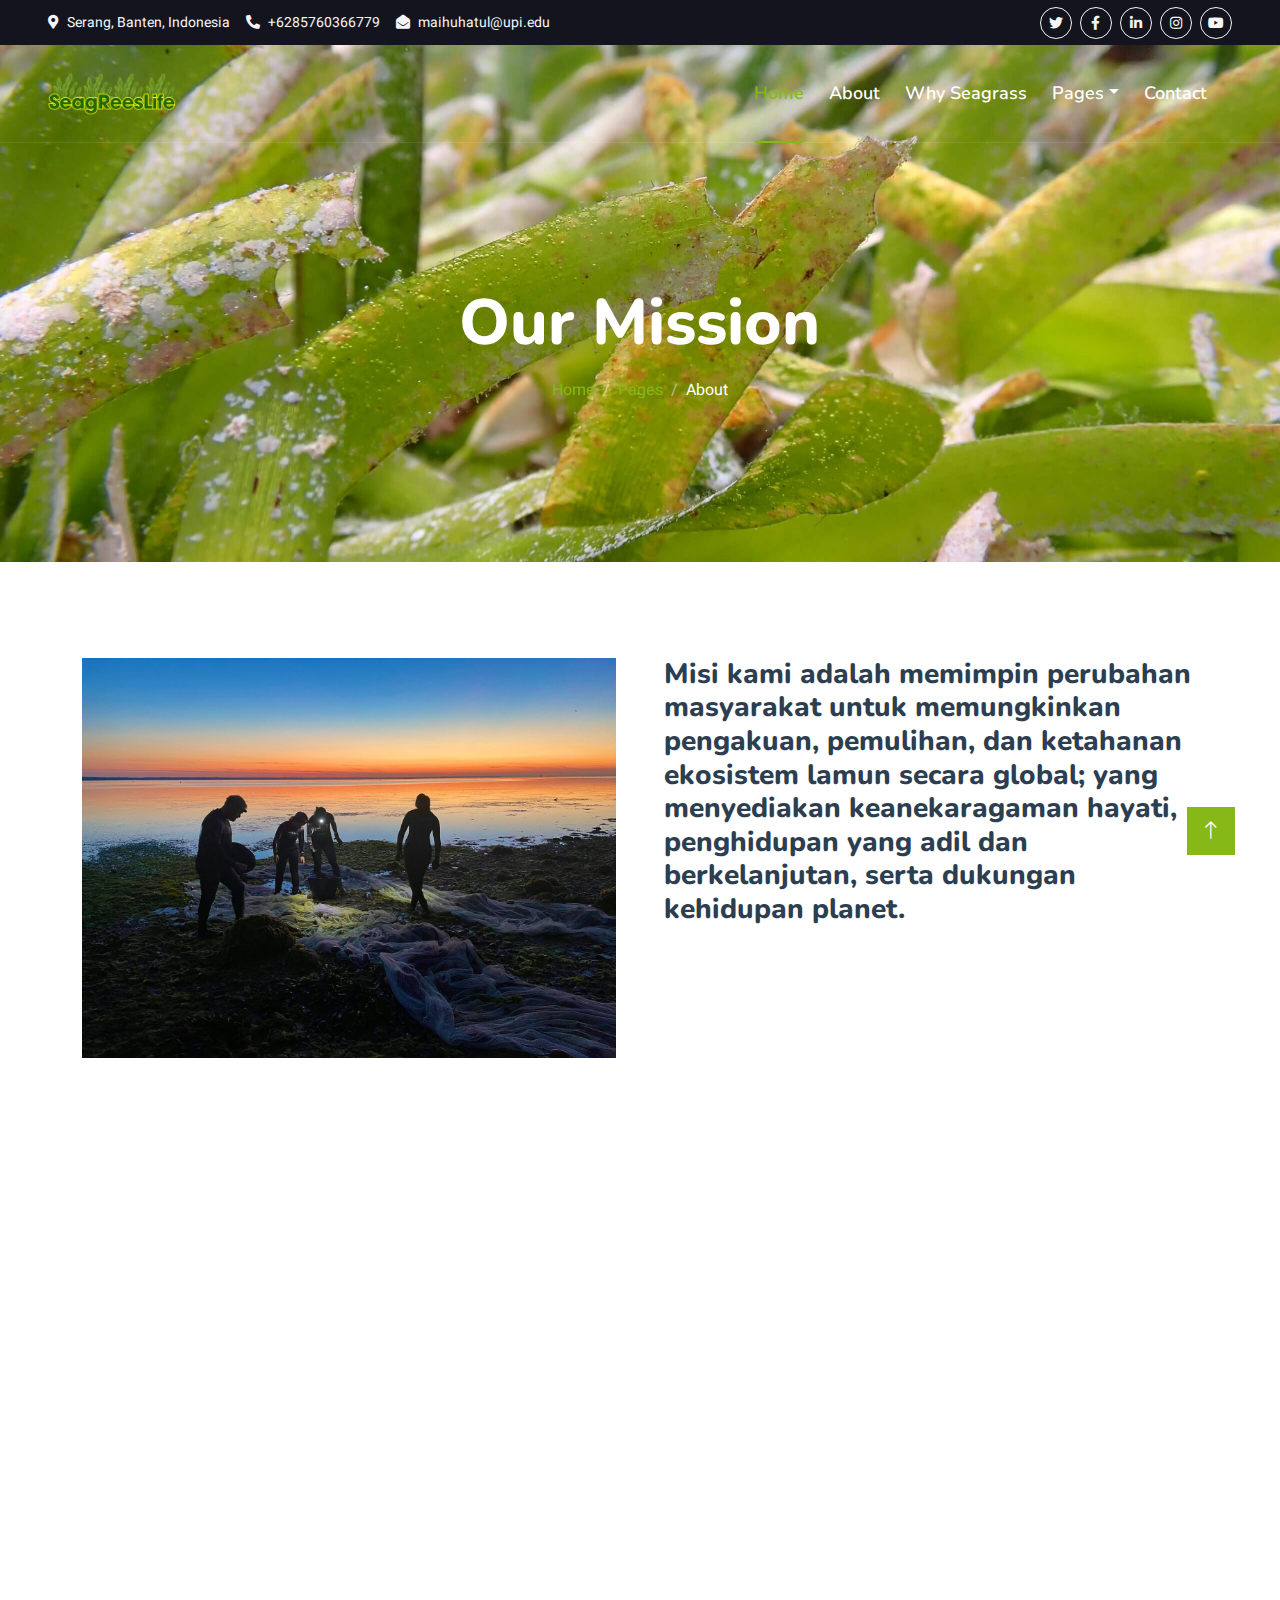
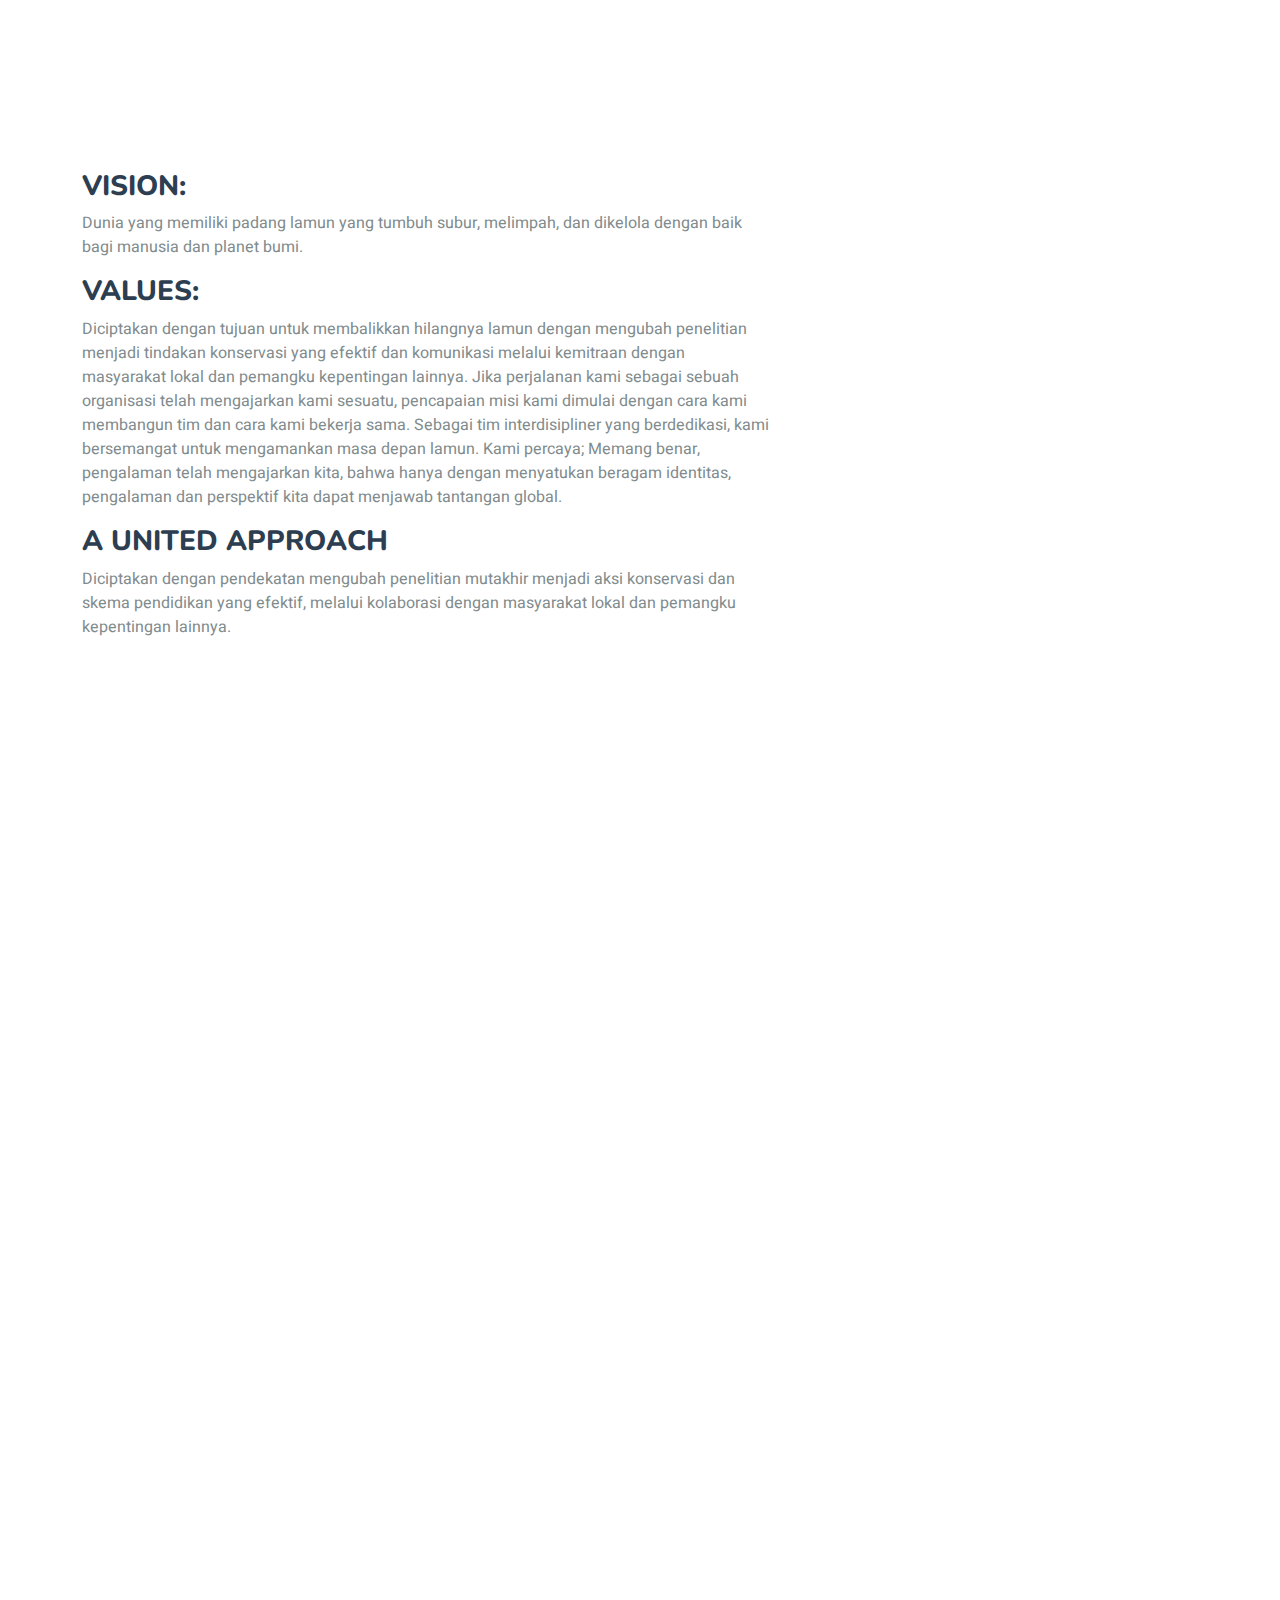
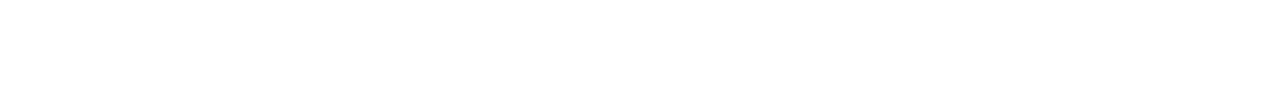
<file: about.html>
<!DOCTYPE html>
<html lang="en">

<head>
    <meta charset="utf-8">
    <title>SeagressLife</title>
    <meta content="width=device-width, initial-scale=1.0" name="viewport">
    <meta content="" name="keywords">
    <meta content="" name="description">

    <!-- Favicon -->
    <link href="" rel="icon">

    <!-- Google Web Fonts -->
    <link rel="preconnect" href="https://fonts.googleapis.com">
    <link rel="preconnect" href="https://fonts.gstatic.com" crossorigin>
    <link href="https://fonts.googleapis.com/css2?family=Heebo:wght@400;500;600&family=Nunito:wght@600;700;800&display=swap" rel="stylesheet">

    <!-- Icon Font Stylesheet -->
    <link href="https://cdnjs.cloudflare.com/ajax/libs/font-awesome/5.10.0/css/all.min.css" rel="stylesheet">
    <link href="https://cdn.jsdelivr.net/npm/bootstrap-icons@1.4.1/font/bootstrap-icons.css" rel="stylesheet">

    <!-- Libraries Stylesheet -->
    <link href="lib/animate/animate.min.css" rel="stylesheet">
    <link href="lib/owlcarousel/assets/owl.carousel.min.css" rel="stylesheet">
    <link href="lib/tempusdominus/css/tempusdominus-bootstrap-4.min.css" rel="stylesheet" />

    <!-- Customized Bootstrap Stylesheet -->
    <link href="css/bootstrap.min.css" rel="stylesheet">

    <!-- Template Stylesheet -->
    <link href="css/style.css" rel="stylesheet">
    <link href="css/about.css" rel="stylesheet">
</head>

<body>
    <!-- Spinner Start -->
    <div id="spinner" class="show bg-white position-fixed translate-middle w-100 vh-100 top-50 start-50 d-flex align-items-center justify-content-center">
        <div class="spinner-border text-primary" style="width: 3rem; height: 3rem;" role="status">
            <span class="sr-only">Loading...</span>
        </div>
    </div>
    <!-- Spinner End -->


    <!-- Topbar Start -->
    <div class="container-fluid bg-dark px-5 d-none d-lg-block">
        <div class="row gx-0">
            <div class="col-lg-8 text-center text-lg-start mb-2 mb-lg-0">
                <div class="d-inline-flex align-items-center" style="height: 45px;">
                    <small class="me-3 text-light"><i class="fa fa-map-marker-alt me-2"></i>Serang, Banten, Indonesia</small>
                    <small class="me-3 text-light"><i class="fa fa-phone-alt me-2"></i>+6285760366779</small>
                    <small class="text-light"><i class="fa fa-envelope-open me-2"></i>maihuhatul@upi.edu</small>
                </div>
            </div>
            <div class="col-lg-4 text-center text-lg-end">
                <div class="d-inline-flex align-items-center" style="height: 45px;">
                    <a class="btn btn-sm btn-outline-light btn-sm-square rounded-circle me-2" href=""><i class="fab fa-twitter fw-normal"></i></a>
                    <a class="btn btn-sm btn-outline-light btn-sm-square rounded-circle me-2" href=""><i class="fab fa-facebook-f fw-normal"></i></a>
                    <a class="btn btn-sm btn-outline-light btn-sm-square rounded-circle me-2" href=""><i class="fab fa-linkedin-in fw-normal"></i></a>
                    <a class="btn btn-sm btn-outline-light btn-sm-square rounded-circle me-2" href=""><i class="fab fa-instagram fw-normal"></i></a>
                    <a class="btn btn-sm btn-outline-light btn-sm-square rounded-circle" href=""><i class="fab fa-youtube fw-normal"></i></a>
                </div>
            </div>
        </div>
    </div>
    <!-- Topbar End -->


    <!-- Navbar & Hero Start -->
    <div class="container-fluid position-relative p-0">
        <nav class="navbar navbar-expand-lg navbar-light px-4 px-lg-5 py-3 py-lg-0">
            <a href="" class="navbar-brand p-0">
                <img class="logo" src="logo.png">
                <!-- <img src="img/logo.png" alt="Logo"> -->
            </a>
            <button class="navbar-toggler" type="button" data-bs-toggle="collapse" data-bs-target="#navbarCollapse">
                <span class="fa fa-bars"></span>
            </button>
            <div class="collapse navbar-collapse" id="navbarCollapse">
                <div class="navbar-nav ms-auto py-0">
                    <a href="index.html" class="nav-item nav-link active">Home</a>
                    <a href="about.html" class="nav-item nav-link">About</a>
                    <a href="service.html" class="nav-item nav-link">Why Seagrass</a>
                    <div class="nav-item dropdown">
                        <a href="#" class="nav-link dropdown-toggle" data-bs-toggle="dropdown">Pages</a>
                        <div class="dropdown-menu m-0">
                            <a href="destination.html" class="dropdown-item">Pemetaan</a>
                            <a href="booking.html" class="dropdown-item">Jenis</a>
                            <a href="team.html" class="dropdown-item active">Our Team</a>
                            <a href="404.html" class="dropdown-item">404 Page</a>
                        </div>
                    </div>
                    <a href="contact.html" class="nav-item nav-link">Contact</a>
                </div>
            </div>
        </nav>

        <div class="container-fluid bg-primary py-5 mb-5 hero-header">
            <div class="container py-5">
                <div class="row justify-content-center py-5">
                    <div class="col-lg-10 pt-lg-5 mt-lg-5 text-center">
                        <h1 class="display-3 text-white mb-3 animated slideInDown">Our Mission</h1>
                        <nav aria-label="breadcrumb">
                            <ol class="breadcrumb justify-content-center">
                                <li class="breadcrumb-item"><a href="#">Home</a></li>
                                <li class="breadcrumb-item"><a href="#">Pages</a></li>
                                <li class="breadcrumb-item text-white active" aria-current="page">About</li>
                            </ol>
                        </nav>
                </div>
            </div>
        </div>
    </div>
    <!-- Navbar & Hero End -->

    <!-- About Start -->
    <div class="container-xxl py-5">
        <div class="container">
            <div class="row g-5">
                <div class="col-lg-6 wow fadeInUp" data-wow-delay="0.1s" style="min-height: 400px;">
                    <div class="position-relative h-100">
                        <img class="img-fluid position-absolute w-100 h-100" src="img/sea9.jpeg" alt="" style="object-fit: cover;">
                    </div>
                </div>
                <div class="col-lg-6 wow fadeInUp" data-wow-delay="0.3s">
                    <h3 class="mb-4">Misi kami adalah memimpin perubahan masyarakat untuk memungkinkan pengakuan, pemulihan, dan ketahanan ekosistem lamun secara global; yang menyediakan keanekaragaman hayati, penghidupan yang adil dan berkelanjutan, serta dukungan kehidupan planet.</h3>
                </div>
            </div>
        </div>
    </div>
    <!-- About End -->


    <!-- Service Start -->
    <div class="container-xxl py-5">
        <div class="container">
            <div class="text-center wow fadeInUp" data-wow-delay="0.1s">
                <h1 class="mb-5">Seagreeslife adalah badan amal lingkungan hidup yang ditujukan untuk konservasi ekosistem lamun melalui:</h1>
            </div>
            <div class="row g-4">
                <div class="col-lg-3 col-sm-6 wow fadeInUp" data-wow-delay="0.1s">
                    <div class="service-item rounded pt-3">
                        <div class="p-4">
                            <i class="text-primary mb-4"></i>
                            <h5>COMMUNITY</h5>
                            <p>Kami menciptakan komunitas di sekitar lamun dengan membangkitkan kesadaran dan pemahaman tentang habitat penting ini. Kami berkolaborasi dengan pemerintah, organisasi, dunia usaha, dan individu untuk menyelamatkan, melindungi, dan memulihkan lamun.</p>
                        </div>
                    </div>
                </div>
                <div class="col-lg-3 col-sm-6 wow fadeInUp" data-wow-delay="0.3s">
                    <div class="service-item rounded pt-3">
                        <div class="p-4">
                            <i class="text-primary mb-4"></i>
                            <h5>RESEARCH</h5>
                            <p>Kami memimpin, memperjuangkan, dan mengomunikasikan penelitian ilmiah mutakhir yang mendasari segala hal yang kami lakukan. Kami menyediakan dan mengadvokasi data dengan akses terbuka untuk memungkinkan tindakan konservasi yang efektif dan mengatasi tantangan global yang dihadapi padang lamun.</p>
                        </div>
                    </div>
                </div>
                <div class="col-lg-3 col-sm-6 wow fadeInUp" data-wow-delay="0.5s">
                    <div class="service-item rounded pt-3">
                        <div class="p-4">
                            <i class="text-primary mb-4"></i>
                            <h5>ACTION</h5>
                            <p>Kami melestarikan, memulihkan, dan mendukung padang lamun di seluruh dunia. Kami mengembangkan dan menerapkan metode dan alat untuk mewujudkan penyelamatan lamun dunia.</p>
                        </div>
                    </div>
                </div>
                <div class="col-lg-3 col-sm-6 wow fadeInUp" data-wow-delay="0.7s">
                    <div class="service-item rounded pt-3">
                        <div class="p-4">
                            <i class="text-primary mb-4"></i>
                            <h5>CITIZEN'S AWARENESS</h5>
                            <p>Kami memberikan edukasi kepada masyarakat lokal tentang keberagaman ekosistem lamun dan perannya dalam ekosistem laut. Kami Mengadakan program pendidikan lingkungan untuk meningkatkan kesadaran dan pemahaman masyarakat tentang ancaman terhadap lamun.</p>
                        </div>
                    </div>
                </div>
            </div>
        </div>
    </div>
    <!-- Service End -->
<div class="container">
    <div class="row">
        <div class="col-md-10 col-md-offset-1">
            <div class="row">
                <div class="col-md-9 col-sm-6 col-xs-6 col-xxs-12 fh5co-staff to-animate">
                    <h3>VISION:</h3>
                    <p>Dunia yang memiliki padang lamun yang tumbuh subur, melimpah, dan dikelola dengan baik bagi manusia dan planet bumi.</p>	
                </div>
            </div>
            <div class="row">
                <div class="col-md-9 col-sm-6 col-xs-6 col-xxs-12 fh5co-staff to-animate">
                    <h3>VALUES:
                    </h3>
                    <p>Diciptakan dengan tujuan untuk membalikkan hilangnya lamun dengan mengubah penelitian menjadi tindakan konservasi yang efektif dan komunikasi melalui kemitraan dengan masyarakat lokal dan pemangku kepentingan lainnya.

                        Jika perjalanan kami sebagai sebuah organisasi telah mengajarkan kami sesuatu, pencapaian misi kami dimulai dengan cara kami membangun tim dan cara kami bekerja sama. Sebagai tim interdisipliner yang berdedikasi, kami bersemangat untuk mengamankan masa depan lamun. Kami percaya; Memang benar, pengalaman telah mengajarkan kita, bahwa hanya dengan menyatukan beragam identitas, pengalaman dan perspektif kita dapat menjawab tantangan global.</p>	
                </div>
            </div>
            <div class="row">
                <div class="col-md-9 col-sm-6 col-xs-6 col-xxs-12 fh5co-staff to-animate">
                    <h3>A UNITED APPROACH</h3>
                    <p>Diciptakan dengan pendekatan mengubah penelitian mutakhir menjadi aksi konservasi dan skema pendidikan yang efektif, melalui kolaborasi dengan masyarakat lokal dan pemangku kepentingan lainnya.</p>	
                </div>
            </div>
        </div>
    </div>
</div>

    <!-- Booking Start -->
    <div class="container-xxl py-5 wow fadeInUp" data-wow-delay="0.1s">
        <div class="container">
            <div class="booking p-5">
                <div class="row g-5 align-items-center">
                    <div class="col-md-6 text-white">
                        <h6 class="text-white text-uppercase">Commant</h6>
                        <h1 class="text-white mb-4">Online Commant</h1>
                        <p class="mb-4">Tempor erat elitr rebum at clita. Diam dolor diam ipsum sit. Aliqu diam amet diam et eos. Clita erat ipsum et lorem et sit.</p>
                        <p class="mb-4">Tempor erat elitr rebum at clita. Diam dolor diam ipsum sit. Aliqu diam amet diam et eos. Clita erat ipsum et lorem et sit, sed stet lorem sit clita duo justo magna dolore erat amet</p>
                        <a class="btn btn-outline-light py-3 px-5 mt-2" href="">Read More</a>
                    </div>
                    <div class="col-md-6">
                        <h1 class="text-white mb-4">Commant</h1>
                        <form>
                            <div class="row g-3">
                                <div class="col-md-6">
                                    <div class="form-floating">
                                        <input type="text" class="form-control bg-transparent" id="name" placeholder="Your Name">
                                        <label for="name">Your Name</label>
                                    </div>
                                </div>
                                <div class="col-md-6">
                                    <div class="form-floating">
                                        <input type="email" class="form-control bg-transparent" id="email" placeholder="Your Email">
                                        <label for="email">Your Email</label>
                                    </div>
                                </div>
                                <div class="col-md-6">
                                    <div class="form-floating date" id="date3" data-target-input="nearest">
                                        <input type="text" class="form-control bg-transparent datetimepicker-input" id="datetime" placeholder="Date & Time" data-target="#date3" data-toggle="datetimepicker" />
                                        <label for="datetime">Date & Time</label>
                                    </div>
                                </div>
                                <div class="col-md-6">
                                    <div class="form-floating">
                                        <select class="form-select bg-transparent" id="select1">
                                            <option value="1">Commant 1</option>
                                            <option value="2">Commant 2</option>
                                            <option value="3">Commant 3</option>
                                        </select>
                                        <label for="select1">Commant</label>
                                    </div>
                                </div>
                                <div class="col-12">
                                    <div class="form-floating">
                                        <textarea class="form-control bg-transparent" placeholder="Special Request" id="message" style="height: 100px"></textarea>
                                        <label for="message">Special Request</label>
                                    </div>
                                </div>
                                <div class="col-12">
                                    <button class="btn btn-outline-light w-100 py-3" type="submit">Commant Now</button>
                                </div>
                            </div>
                        </form>
                    </div>
                </div>
            </div>
        </div>
    </div>
    <!-- Booking Start -->
        

    <!-- Footer Start -->
    <div class="container-fluid bg-dark text-light footer pt-5 mt-5 wow fadeIn" data-wow-delay="0.1s">
        <div class="container py-5">
            <div class="row g-5">
                <div class="col-lg-3 col-md-6">
                    <h4 class="text-white mb-3">Company</h4>
                    <a class="btn btn-link" href="">About Us</a>
                    <a class="btn btn-link" href="">Contact Us</a>
                    <a class="btn btn-link" href="">Privacy Policy</a>
                    <a class="btn btn-link" href="">Terms & Condition</a>
                    <a class="btn btn-link" href="">FAQs & Help</a>
                </div>
                <div class="col-lg-3 col-md-6">
                    <h4 class="text-white mb-3">Contact</h4>
                    <p class="mb-2"><i class="fa fa-map-marker-alt me-3"></i>Serang, Banten, Indonesia</p>
                    <p class="mb-2"><i class="fa fa-phone-alt me-3"></i>+62 857 6036 6779</p>
                    <p class="mb-2"><i class="fa fa-envelope me-3"></i>maihuhatul@upi.edu</p>
                    <div class="d-flex pt-2">
                        <a class="btn btn-outline-light btn-social" href=""><i class="fab fa-twitter"></i></a>
                        <a class="btn btn-outline-light btn-social" href=""><i class="fab fa-facebook-f"></i></a>
                        <a class="btn btn-outline-light btn-social" href=""><i class="fab fa-youtube"></i></a>
                        <a class="btn btn-outline-light btn-social" href=""><i class="fab fa-linkedin-in"></i></a>
                    </div>
                </div>
                <div class="col-lg-3 col-md-6">
                    <h4 class="text-white mb-3">Gallery</h4>
                    <div class="row g-2 pt-2">
                        <div class="col-4">
                            <img class="img-fluid bg-light p-1" src="img/sea1.jpg" alt="">
                        </div>
                        <div class="col-4">
                            <img class="img-fluid bg-light p-1" src="img/sea3.jpg" alt="">
                        </div>
                        <div class="col-4">
                            <img class="img-fluid bg-light p-1" src="img/sea9.jpeg" alt="">
                        </div>
                        <div class="col-4">
                            <img class="img-fluid bg-light p-1" src="img/sea11.jpg" alt="">
                        </div>
                        <div class="col-4">
                            <img class="img-fluid bg-light p-1" src="img/sea1.jpg" alt="">
                        </div>
                        <div class="col-4">
                            <img class="img-fluid bg-light p-1" src="img/sea3.jpg" alt="">
                        </div>
                    </div>
                </div>
                <div class="col-lg-3 col-md-6">
                    <h4 class="text-white mb-3">Newsletter</h4>
                    <p>Dolor amet sit justo amet elitr clita ipsum elitr est.</p>
                    <div class="position-relative mx-auto" style="max-width: 400px;">
                        <input class="form-control border-primary w-100 py-3 ps-4 pe-5" type="text" placeholder="Your email">
                        <button type="button" class="btn btn-primary py-2 position-absolute top-0 end-0 mt-2 me-2">SignUp</button>
                    </div>
                </div>
            </div>
        </div>
        <div class="container">
            <div class="copyright">
                <div class="row">
                    <div class="col-md-6 text-center text-md-start mb-3 mb-md-0">
                        &copy; <a class="border-bottom" href="#">SeagReesLife</a>, All Right Reserved.

                        <!--/*** This template is free as long as you keep the footer author’s credit link/attribution link/backlink. If you'd like to use the template without the footer author’s credit link/attribution link/backlink, you can purchase the Credit Removal License from "https://htmlcodex.com/credit-removal". Thank you for your support. ***/-->
                        Designed By <a class="border-bottom" href=""></a>
                    </div>
                    <div class="col-md-6 text-center text-md-end">
                        <div class="footer-menu">
                            <a href="">Home</a>
                            <a href="">Cookies</a>
                            <a href="">Help</a>
                            <a href="">FQAs</a>
                        </div>
                    </div>
                </div>
            </div>
        </div>
    </div>
    <!-- Footer End -->


    <!-- Back to Top -->
    <a href="#" class="btn btn-lg btn-primary btn-lg-square back-to-top"><i class="bi bi-arrow-up"></i></a>


    <!-- JavaScript Libraries -->
    <script src="https://code.jquery.com/jquery-3.4.1.min.js"></script>
    <script src="https://cdn.jsdelivr.net/npm/bootstrap@5.0.0/dist/js/bootstrap.bundle.min.js"></script>
    <script src="lib/wow/wow.min.js"></script>
    <script src="lib/easing/easing.min.js"></script>
    <script src="lib/waypoints/waypoints.min.js"></script>
    <script src="lib/owlcarousel/owl.carousel.min.js"></script>
    <script src="lib/tempusdominus/js/moment.min.js"></script>
    <script src="lib/tempusdominus/js/moment-timezone.min.js"></script>
    <script src="lib/tempusdominus/js/tempusdominus-bootstrap-4.min.js"></script>

    <!-- Template Javascript -->
    <script src="js/main.js"></script>
</body>

</html>
</file>
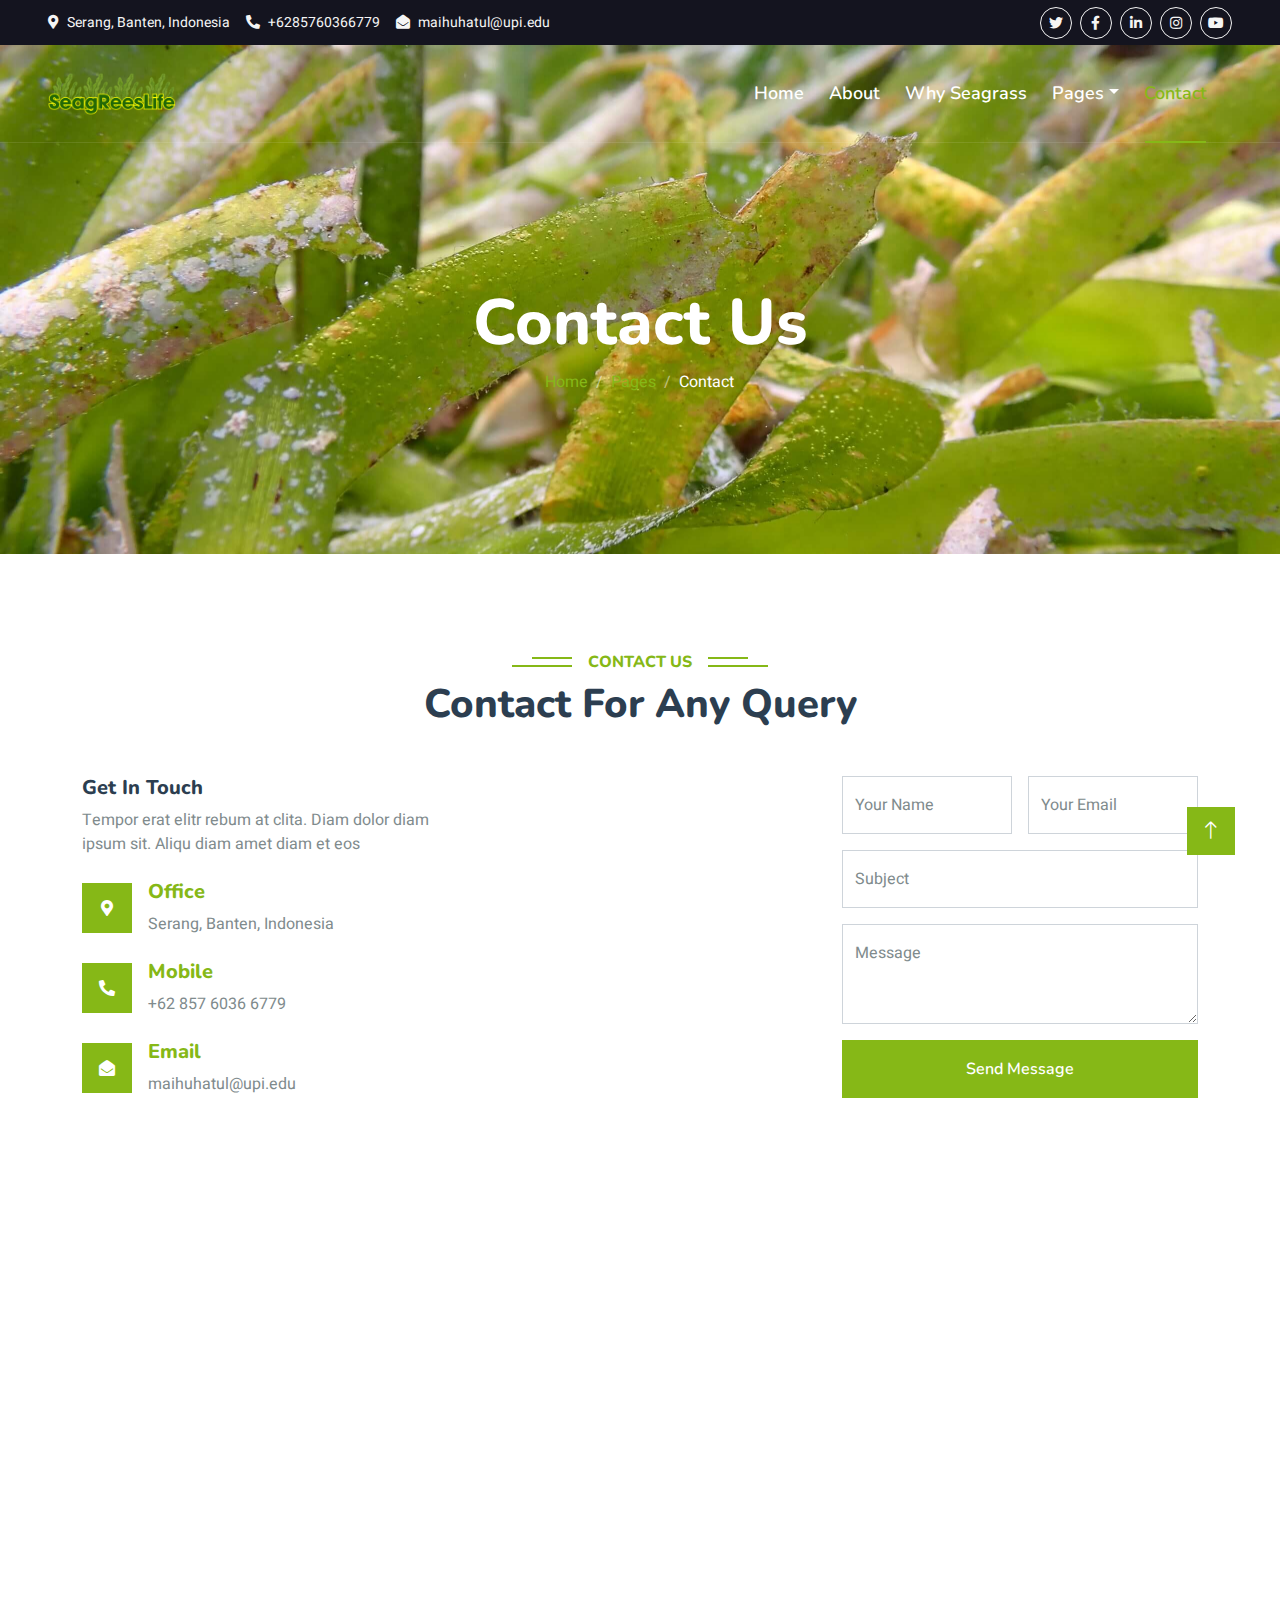
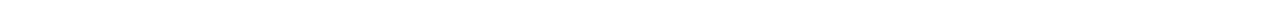
<file: contact.html>
<!DOCTYPE html>
<html lang="en">

<head>
    <meta charset="utf-8">
    <title>SeagressLife</title>
    <meta content="width=device-width, initial-scale=1.0" name="viewport">
    <meta content="" name="keywords">
    <meta content="" name="description">

    <!-- Favicon -->
    <link href="img/favicon.ico" rel="icon">

    <!-- Google Web Fonts -->
    <link rel="preconnect" href="https://fonts.googleapis.com">
    <link rel="preconnect" href="https://fonts.gstatic.com" crossorigin>
    <link href="https://fonts.googleapis.com/css2?family=Heebo:wght@400;500;600&family=Nunito:wght@600;700;800&display=swap" rel="stylesheet">

    <!-- Icon Font Stylesheet -->
    <link href="https://cdnjs.cloudflare.com/ajax/libs/font-awesome/5.10.0/css/all.min.css" rel="stylesheet">
    <link href="https://cdn.jsdelivr.net/npm/bootstrap-icons@1.4.1/font/bootstrap-icons.css" rel="stylesheet">

    <!-- Libraries Stylesheet -->
    <link href="lib/animate/animate.min.css" rel="stylesheet">
    <link href="lib/owlcarousel/assets/owl.carousel.min.css" rel="stylesheet">
    <link href="lib/tempusdominus/css/tempusdominus-bootstrap-4.min.css" rel="stylesheet" />

    <!-- Customized Bootstrap Stylesheet -->
    <link href="css/bootstrap.min.css" rel="stylesheet">

    <!-- Template Stylesheet -->
    <link href="css/style.css" rel="stylesheet">
</head>

<body>
    <!-- Spinner Start -->
    <div id="spinner" class="show bg-white position-fixed translate-middle w-100 vh-100 top-50 start-50 d-flex align-items-center justify-content-center">
        <div class="spinner-border text-primary" style="width: 3rem; height: 3rem;" role="status">
            <span class="sr-only">Loading...</span>
        </div>
    </div>
    <!-- Spinner End -->


    <!-- Topbar Start -->
    <div class="container-fluid bg-dark px-5 d-none d-lg-block">
        <div class="row gx-0">
            <div class="col-lg-8 text-center text-lg-start mb-2 mb-lg-0">
                <div class="d-inline-flex align-items-center" style="height: 45px;">
                    <small class="me-3 text-light"><i class="fa fa-map-marker-alt me-2"></i>Serang, Banten, Indonesia</small>
                    <small class="me-3 text-light"><i class="fa fa-phone-alt me-2"></i>+6285760366779</small>
                    <small class="text-light"><i class="fa fa-envelope-open me-2"></i>maihuhatul@upi.edu</small>
                </div>
            </div>
            <div class="col-lg-4 text-center text-lg-end">
                <div class="d-inline-flex align-items-center" style="height: 45px;">
                    <a class="btn btn-sm btn-outline-light btn-sm-square rounded-circle me-2" href=""><i class="fab fa-twitter fw-normal"></i></a>
                    <a class="btn btn-sm btn-outline-light btn-sm-square rounded-circle me-2" href=""><i class="fab fa-facebook-f fw-normal"></i></a>
                    <a class="btn btn-sm btn-outline-light btn-sm-square rounded-circle me-2" href=""><i class="fab fa-linkedin-in fw-normal"></i></a>
                    <a class="btn btn-sm btn-outline-light btn-sm-square rounded-circle me-2" href=""><i class="fab fa-instagram fw-normal"></i></a>
                    <a class="btn btn-sm btn-outline-light btn-sm-square rounded-circle" href=""><i class="fab fa-youtube fw-normal"></i></a>
                </div>
            </div>
        </div>
    </div>
    <!-- Topbar End -->


    <!-- Navbar & Hero Start -->
    <div class="container-fluid position-relative p-0">
        <nav class="navbar navbar-expand-lg navbar-light px-4 px-lg-5 py-3 py-lg-0">
            <a href="" class="navbar-brand p-0">
                <img class="logo" src="logo.png">
                <!-- <img src="img/logo.png" alt="Logo"> -->
            </a>
            <button class="navbar-toggler" type="button" data-bs-toggle="collapse" data-bs-target="#navbarCollapse">
                <span class="fa fa-bars"></span>
            </button>
            <div class="collapse navbar-collapse" id="navbarCollapse">
                <div class="navbar-nav ms-auto py-0">
                    <a href="index.html" class="nav-item nav-link">Home</a>
                    <a href="about.html" class="nav-item nav-link">About</a>
                    <a href="service.html" class="nav-item nav-link">Why Seagrass</a>
                    <div class="nav-item dropdown">
                        <a href="#" class="nav-link dropdown-toggle" data-bs-toggle="dropdown">Pages</a>
                        <div class="dropdown-menu m-0">
                            <a href="destination.html" class="dropdown-item">Pemetaan</a>
                            <a href="booking.html" class="dropdown-item">Jenis</a>
                            <a href="team.html" class="dropdown-item active">Our Team</a>
                            <a href="404.html" class="dropdown-item">404 Page</a>
                        </div>
                    </div>
                    <a href="contact.html" class="nav-item nav-link active">Contact</a>
                </div>
            </div>
        </nav>

        <div class="container-fluid bg-primary py-5 mb-5 hero-header">
            <div class="container py-5">
                <div class="row justify-content-center py-5">
                    <div class="col-lg-10 pt-lg-5 mt-lg-5 text-center">
                        <h1 class="display-3 text-white animated slideInDown">Contact Us</h1>
                        <nav aria-label="breadcrumb">
                            <ol class="breadcrumb justify-content-center">
                                <li class="breadcrumb-item"><a href="#">Home</a></li>
                                <li class="breadcrumb-item"><a href="#">Pages</a></li>
                                <li class="breadcrumb-item text-white active" aria-current="page">Contact</li>
                            </ol>
                        </nav>
                    </div>
                </div>
            </div>
        </div>
    </div>
    <!-- Navbar & Hero End -->


    <!-- Contact Start -->
    <div class="container-xxl py-5">
        <div class="container">
            <div class="text-center wow fadeInUp" data-wow-delay="0.1s">
                <h6 class="section-title bg-white text-center text-primary px-3">Contact Us</h6>
                <h1 class="mb-5">Contact For Any Query</h1>
            </div>
            <div class="row g-4">
                <div class="col-lg-4 col-md-6 wow fadeInUp" data-wow-delay="0.1s">
                    <h5>Get In Touch</h5>
                    <p class="mb-4">Tempor erat elitr rebum at clita. Diam dolor diam ipsum sit. Aliqu diam amet diam et eos</p>
                    <div class="d-flex align-items-center mb-4">
                        <div class="d-flex align-items-center justify-content-center flex-shrink-0 bg-primary" style="width: 50px; height: 50px;">
                            <i class="fa fa-map-marker-alt text-white"></i>
                        </div>
                        <div class="ms-3">
                            <h5 class="text-primary">Office</h5>
                            <p class="mb-0">Serang, Banten, Indonesia</p>
                        </div>
                    </div>
                    <div class="d-flex align-items-center mb-4">
                        <div class="d-flex align-items-center justify-content-center flex-shrink-0 bg-primary" style="width: 50px; height: 50px;">
                            <i class="fa fa-phone-alt text-white"></i>
                        </div>
                        <div class="ms-3">
                            <h5 class="text-primary">Mobile</h5>
                            <p class="mb-0">+62 857 6036 6779</p>
                        </div>
                    </div>
                    <div class="d-flex align-items-center">
                        <div class="d-flex align-items-center justify-content-center flex-shrink-0 bg-primary" style="width: 50px; height: 50px;">
                            <i class="fa fa-envelope-open text-white"></i>
                        </div>
                        <div class="ms-3">
                            <h5 class="text-primary">Email</h5>
                            <p class="mb-0">maihuhatul@upi.edu</p>
                        </div>
                    </div>
                </div>
                <div class="col-lg-4 col-md-6 wow fadeInUp" data-wow-delay="0.3s">
                    <iframe class="position-relative rounded w-100 h-100"
                        src="https://www.google.com/maps/embed?Universitas+Pendidikan+Indonesia+(UPI)+Kampus+Serang/@-6.1257177,106.1440883,17z/data=!4m14!1m7!3m6!1s0x2e418adaa4f7f563:0x950ec58123df8596!2sUniversitas+Pendidikan+Indonesia+(UPI)+Kampus+Serang!8m2!3d-6.125723!4d106.1466632!16s%2Fg%2F1pzv_g7df!3m5!1s0x2e418adaa4f7f563:0x950ec58123df8596!8m2!3d-6.125723!4d106.1466632!16s%2Fg%2F1pzv_g7df?entry=ttu"
                        frameborder="0" style="min-height: 300px; border:0;" allowfullscreen="" aria-hidden="false"
                        tabindex="0"></iframe>
                </div>
                <div class="col-lg-4 col-md-12 wow fadeInUp" data-wow-delay="0.5s">
                    <form>
                        <div class="row g-3">
                            <div class="col-md-6">
                                <div class="form-floating">
                                    <input type="text" class="form-control" id="name" placeholder="Your Name">
                                    <label for="name">Your Name</label>
                                </div>
                            </div>
                            <div class="col-md-6">
                                <div class="form-floating">
                                    <input type="email" class="form-control" id="email" placeholder="Your Email">
                                    <label for="email">Your Email</label>
                                </div>
                            </div>
                            <div class="col-12">
                                <div class="form-floating">
                                    <input type="text" class="form-control" id="subject" placeholder="Subject">
                                    <label for="subject">Subject</label>
                                </div>
                            </div>
                            <div class="col-12">
                                <div class="form-floating">
                                    <textarea class="form-control" placeholder="Leave a message here" id="message" style="height: 100px"></textarea>
                                    <label for="message">Message</label>
                                </div>
                            </div>
                            <div class="col-12">
                                <button class="btn btn-primary w-100 py-3" type="submit">Send Message</button>
                            </div>
                        </div>
                    </form>
                </div>
            </div>
        </div>
    </div>
    <!-- Contact End -->


    <!-- Footer Start -->
    <div class="container-fluid bg-dark text-light footer pt-5 mt-5 wow fadeIn" data-wow-delay="0.1s">
        <div class="container py-5">
            <div class="row g-5">
                <div class="col-lg-3 col-md-6">
                    <h4 class="text-white mb-3">Company</h4>
                    <a class="btn btn-link" href="">About Us</a>
                    <a class="btn btn-link" href="">Contact Us</a>
                    <a class="btn btn-link" href="">Privacy Policy</a>
                    <a class="btn btn-link" href="">Terms & Condition</a>
                    <a class="btn btn-link" href="">FAQs & Help</a>
                </div>
                <div class="col-lg-3 col-md-6">
                    <h4 class="text-white mb-3">Contact</h4>
                    <p class="mb-2"><i class="fa fa-map-marker-alt me-3"></i>Serang, Banten, Indonesia</p>
                    <p class="mb-2"><i class="fa fa-phone-alt me-3"></i>+62 857 6036 6779</p>
                    <p class="mb-2"><i class="fa fa-envelope me-3"></i>maihuhatul@upi.edu</p>
                    <div class="d-flex pt-2">
                        <a class="btn btn-outline-light btn-social" href=""><i class="fab fa-twitter"></i></a>
                        <a class="btn btn-outline-light btn-social" href=""><i class="fab fa-facebook-f"></i></a>
                        <a class="btn btn-outline-light btn-social" href=""><i class="fab fa-youtube"></i></a>
                        <a class="btn btn-outline-light btn-social" href=""><i class="fab fa-linkedin-in"></i></a>
                    </div>
                </div>
                <div class="col-lg-3 col-md-6">
                    <h4 class="text-white mb-3">Gallery</h4>
                    <div class="row g-2 pt-2">
                        <div class="col-4">
                            <img class="img-fluid bg-light p-1" src="img/sea1.jpg" alt="">
                        </div>
                        <div class="col-4">
                            <img class="img-fluid bg-light p-1" src="img/sea3.jpg" alt="">
                        </div>
                        <div class="col-4">
                            <img class="img-fluid bg-light p-1" src="img/sea9.jpeg" alt="">
                        </div>
                        <div class="col-4">
                            <img class="img-fluid bg-light p-1" src="img/sea11.jpg" alt="">
                        </div>
                        <div class="col-4">
                            <img class="img-fluid bg-light p-1" src="img/sea1.jpg" alt="">
                        </div>
                        <div class="col-4">
                            <img class="img-fluid bg-light p-1" src="img/sea3.jpg" alt="">
                        </div>
                    </div>
                </div>
                <div class="col-lg-3 col-md-6">
                    <h4 class="text-white mb-3">Newsletter</h4>
                    <p>Dolor amet sit justo amet elitr clita ipsum elitr est.</p>
                    <div class="position-relative mx-auto" style="max-width: 400px;">
                        <input class="form-control border-primary w-100 py-3 ps-4 pe-5" type="text" placeholder="Your email">
                        <button type="button" class="btn btn-primary py-2 position-absolute top-0 end-0 mt-2 me-2">SignUp</button>
                    </div>
                </div>
            </div>
        </div>
        <div class="container">
            <div class="copyright">
                <div class="row">
                    <div class="col-md-6 text-center text-md-start mb-3 mb-md-0">
                        &copy; <a class="border-bottom" href="#">SeagReesLife</a>, All Right Reserved.

                        <!--/*** This template is free as long as you keep the footer author’s credit link/attribution link/backlink. If you'd like to use the template without the footer author’s credit link/attribution link/backlink, you can purchase the Credit Removal License from "https://htmlcodex.com/credit-removal". Thank you for your support. ***/-->
                        Designed By <a class="border-bottom" href="https://htmlcodex.com"></a>
                    </div>
                    <div class="col-md-6 text-center text-md-end">
                        <div class="footer-menu">
                            <a href="">Home</a>
                            <a href="">Cookies</a>
                            <a href="">Help</a>
                            <a href="">FQAs</a>
                        </div>
                    </div>
                </div>
            </div>
        </div>
    </div>
    <!-- Footer End -->


    <!-- Back to Top -->
    <a href="#" class="btn btn-lg btn-primary btn-lg-square back-to-top"><i class="bi bi-arrow-up"></i></a>


    <!-- JavaScript Libraries -->
    <script src="https://code.jquery.com/jquery-3.4.1.min.js"></script>
    <script src="https://cdn.jsdelivr.net/npm/bootstrap@5.0.0/dist/js/bootstrap.bundle.min.js"></script>
    <script src="lib/wow/wow.min.js"></script>
    <script src="lib/easing/easing.min.js"></script>
    <script src="lib/waypoints/waypoints.min.js"></script>
    <script src="lib/owlcarousel/owl.carousel.min.js"></script>
    <script src="lib/tempusdominus/js/moment.min.js"></script>
    <script src="lib/tempusdominus/js/moment-timezone.min.js"></script>
    <script src="lib/tempusdominus/js/tempusdominus-bootstrap-4.min.js"></script>

    <!-- Template Javascript -->
    <script src="js/main.js"></script>
</body>

</html>
</file>
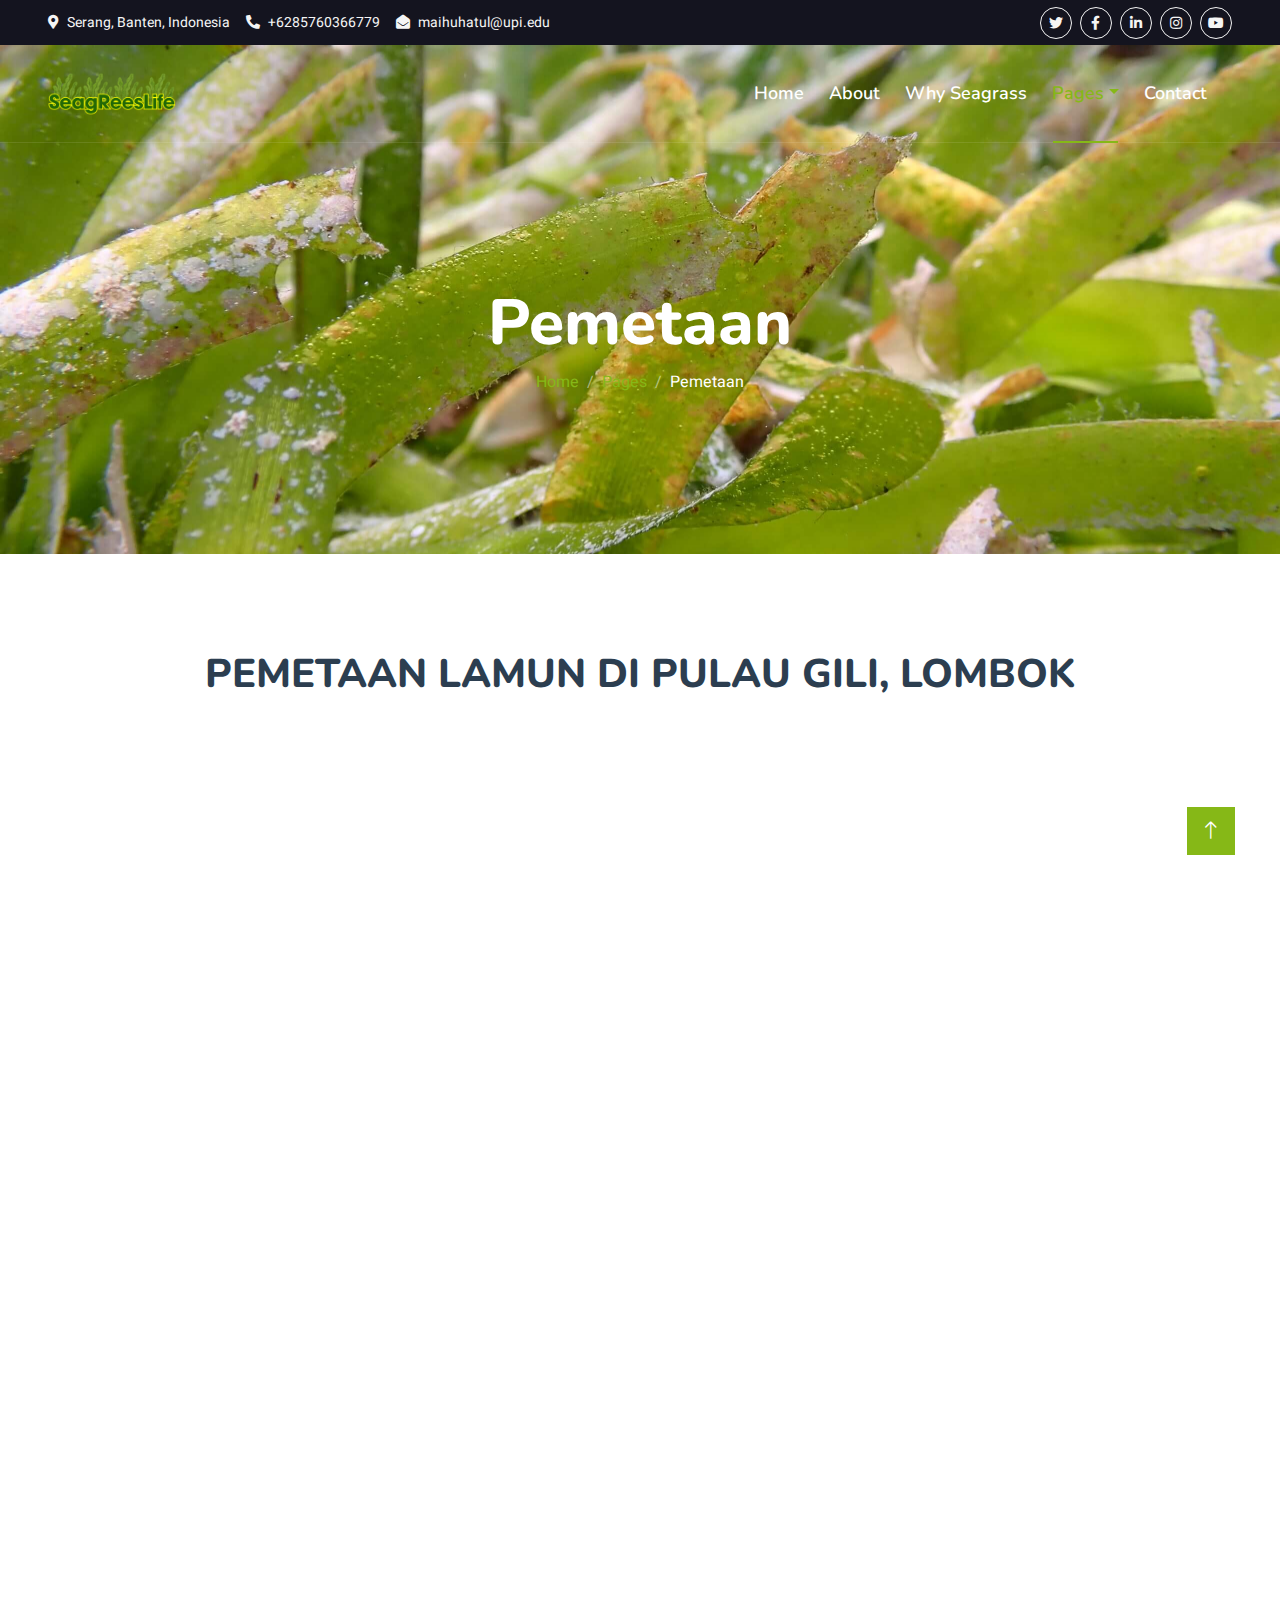
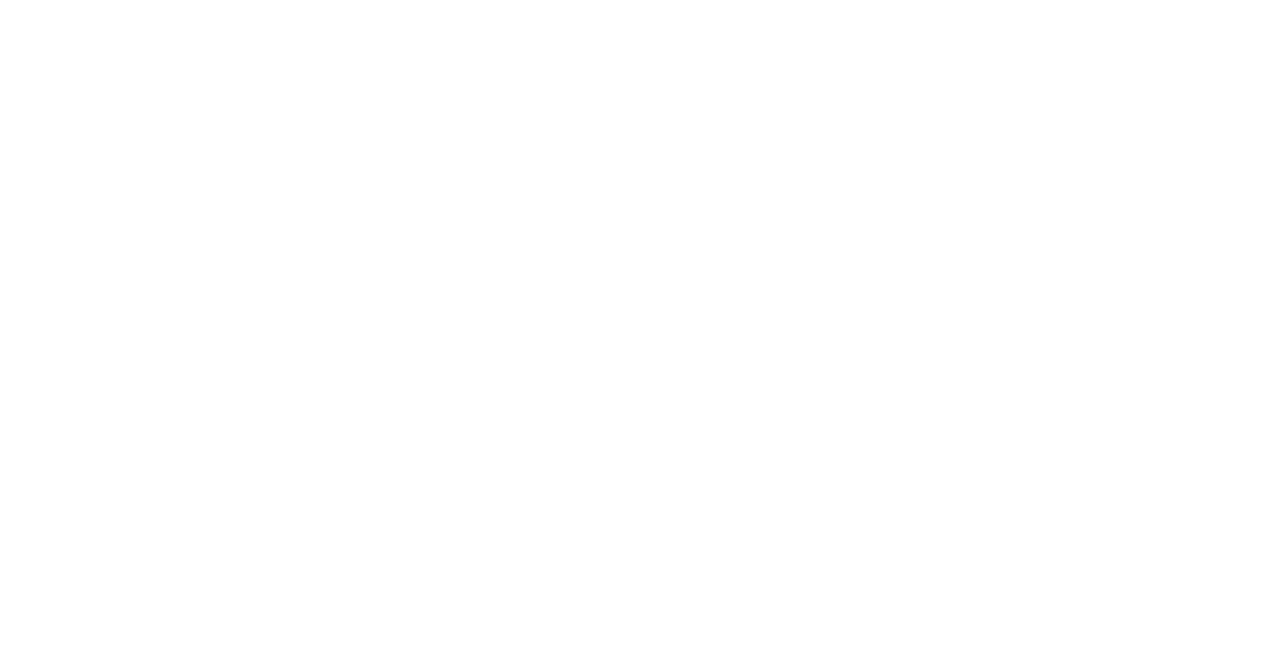
<file: destination.html>
<!DOCTYPE html>
<html lang="en">

<head>
    <meta charset="utf-8">
    <title>SeagressLife</title>
    <meta content="width=device-width, initial-scale=1.0" name="viewport">
    <meta content="" name="keywords">
    <meta content="" name="description">

    <!-- Favicon -->
    <link href="img/favicon.ico" rel="icon">

    <!-- Google Web Fonts -->
    <link rel="preconnect" href="https://fonts.googleapis.com">
    <link rel="preconnect" href="https://fonts.gstatic.com" crossorigin>
    <link href="https://fonts.googleapis.com/css2?family=Heebo:wght@400;500;600&family=Nunito:wght@600;700;800&display=swap" rel="stylesheet">

    <!-- Icon Font Stylesheet -->
    <link href="https://cdnjs.cloudflare.com/ajax/libs/font-awesome/5.10.0/css/all.min.css" rel="stylesheet">
    <link href="https://cdn.jsdelivr.net/npm/bootstrap-icons@1.4.1/font/bootstrap-icons.css" rel="stylesheet">

    <!-- Libraries Stylesheet -->
    <link href="lib/animate/animate.min.css" rel="stylesheet">
    <link href="lib/owlcarousel/assets/owl.carousel.min.css" rel="stylesheet">
    <link href="lib/tempusdominus/css/tempusdominus-bootstrap-4.min.css" rel="stylesheet" />

    <!-- Customized Bootstrap Stylesheet -->
    <link href="css/bootstrap.min.css" rel="stylesheet">

    <!-- Template Stylesheet -->
    <link href="css/style.css" rel="stylesheet">
</head>

<body>
    <!-- Spinner Start -->
    <div id="spinner" class="show bg-white position-fixed translate-middle w-100 vh-100 top-50 start-50 d-flex align-items-center justify-content-center">
        <div class="spinner-border text-primary" style="width: 3rem; height: 3rem;" role="status">
            <span class="sr-only">Loading...</span>
        </div>
    </div>
    <!-- Spinner End -->


    <!-- Topbar Start -->
    <div class="container-fluid bg-dark px-5 d-none d-lg-block">
        <div class="row gx-0">
            <div class="col-lg-8 text-center text-lg-start mb-2 mb-lg-0">
                <div class="d-inline-flex align-items-center" style="height: 45px;">
                    <small class="me-3 text-light"><i class="fa fa-map-marker-alt me-2"></i>Serang, Banten, Indonesia</small>
                    <small class="me-3 text-light"><i class="fa fa-phone-alt me-2"></i>+6285760366779</small>
                    <small class="text-light"><i class="fa fa-envelope-open me-2"></i>maihuhatul@upi.edu</small>
                </div>
            </div>
            <div class="col-lg-4 text-center text-lg-end">
                <div class="d-inline-flex align-items-center" style="height: 45px;">
                    <a class="btn btn-sm btn-outline-light btn-sm-square rounded-circle me-2" href=""><i class="fab fa-twitter fw-normal"></i></a>
                    <a class="btn btn-sm btn-outline-light btn-sm-square rounded-circle me-2" href=""><i class="fab fa-facebook-f fw-normal"></i></a>
                    <a class="btn btn-sm btn-outline-light btn-sm-square rounded-circle me-2" href=""><i class="fab fa-linkedin-in fw-normal"></i></a>
                    <a class="btn btn-sm btn-outline-light btn-sm-square rounded-circle me-2" href=""><i class="fab fa-instagram fw-normal"></i></a>
                    <a class="btn btn-sm btn-outline-light btn-sm-square rounded-circle" href=""><i class="fab fa-youtube fw-normal"></i></a>
                </div>
            </div>
        </div>
    </div>
    <!-- Topbar End -->


    <!-- Navbar & Hero Start -->
    <div class="container-fluid position-relative p-0">
        <nav class="navbar navbar-expand-lg navbar-light px-4 px-lg-5 py-3 py-lg-0">
            <a href="" class="navbar-brand p-0">
                <img class="logo" src="logo.png">
                <!-- <img src="img/logo.png" alt="Logo"> -->
            </a>
            <button class="navbar-toggler" type="button" data-bs-toggle="collapse" data-bs-target="#navbarCollapse">
                <span class="fa fa-bars"></span>
            </button>
            <div class="collapse navbar-collapse" id="navbarCollapse">
                <div class="navbar-nav ms-auto py-0">
                    <a href="index.html" class="nav-item nav-link">Home</a>
                    <a href="about.html" class="nav-item nav-link">About</a>
                    <a href="service.html" class="nav-item nav-link">Why Seagrass</a>
                    <div class="nav-item dropdown">
                        <a href="#" class="nav-link dropdown-toggle active" data-bs-toggle="dropdown">Pages</a>
                        <div class="dropdown-menu m-0">
                            <a href="destination.html" class="dropdown-item active">Pemetaan</a>
                            <a href="booking.html" class="dropdown-item">Jenis</a>
                            <a href="team.html" class="dropdown-item active">Our Team</a>
                            <a href="404.html" class="dropdown-item">404 Page</a>
                        </div>
                    </div>
                    <a href="contact.html" class="nav-item nav-link">Contact</a>
                </div>
            </div>
        </nav>

        <div class="container-fluid bg-primary py-5 mb-5 hero-header">
            <div class="container py-5">
                <div class="row justify-content-center py-5">
                    <div class="col-lg-10 pt-lg-5 mt-lg-5 text-center">
                        <h1 class="display-3 text-white animated slideInDown">Pemetaan</h1>
                        <nav aria-label="breadcrumb">
                            <ol class="breadcrumb justify-content-center">
                                <li class="breadcrumb-item"><a href="#">Home</a></li>
                                <li class="breadcrumb-item"><a href="#">Pages</a></li>
                                <li class="breadcrumb-item text-white active" aria-current="page">Pemetaan</li>
                            </ol>
                        </nav>
                    </div>
                </div>
            </div>
        </div>
    </div>
    <!-- Navbar & Hero End -->


    <!-- Destination Start -->
    <div class="container-xxl py-5 destination">
        <div class="container">
            <div class="text-center wow fadeInUp" data-wow-delay="0.1s">
                <h1 class="mb-5">PEMETAAN LAMUN DI PULAU GILI, LOMBOK</h1>
            </div>
            <div class="position-relative h-100">
                <center>
                <iframe width="1000" height="1000" src="https://ee-sinuratanting51.projects.earthengine.app/view/seagrass" title="Identifikas Area Tumpahan Minyak di Tanjungpinang" allow="accelerometer; autoplay; clipboard-write; encrypted-media; gyroscope; picture-in-picture; web-share" allowfullscreen></iframe>
                </center>
            </div>
        </div>
    </div>
    <!-- Destination Start -->
        

    <!-- Footer Start -->
    <div class="container-fluid bg-dark text-light footer pt-5 mt-5 wow fadeIn" data-wow-delay="0.1s">
        <div class="container py-5">
            <div class="row g-5">
                <div class="col-lg-3 col-md-6">
                    <h4 class="text-white mb-3">Company</h4>
                    <a class="btn btn-link" href="">About Us</a>
                    <a class="btn btn-link" href="">Contact Us</a>
                    <a class="btn btn-link" href="">Privacy Policy</a>
                    <a class="btn btn-link" href="">Terms & Condition</a>
                    <a class="btn btn-link" href="">FAQs & Help</a>
                </div>
                <div class="col-lg-3 col-md-6">
                    <h4 class="text-white mb-3">Contact</h4>
                    <p class="mb-2"><i class="fa fa-map-marker-alt me-3"></i>Serang, Banten, Indonesia</p>
                    <p class="mb-2"><i class="fa fa-phone-alt me-3"></i>+62 857 6036 6779</p>
                    <p class="mb-2"><i class="fa fa-envelope me-3"></i>maihuhatul@upi.edu</p>
                    <div class="d-flex pt-2">
                        <a class="btn btn-outline-light btn-social" href=""><i class="fab fa-twitter"></i></a>
                        <a class="btn btn-outline-light btn-social" href=""><i class="fab fa-facebook-f"></i></a>
                        <a class="btn btn-outline-light btn-social" href=""><i class="fab fa-youtube"></i></a>
                        <a class="btn btn-outline-light btn-social" href=""><i class="fab fa-linkedin-in"></i></a>
                    </div>
                </div>
                <div class="col-lg-3 col-md-6">
                    <h4 class="text-white mb-3">Gallery</h4>
                    <div class="row g-2 pt-2">
                        <div class="col-4">
                            <img class="img-fluid bg-light p-1" src="img/sea1.jpg" alt="">
                        </div>
                        <div class="col-4">
                            <img class="img-fluid bg-light p-1" src="img/sea3.jpg" alt="">
                        </div>
                        <div class="col-4">
                            <img class="img-fluid bg-light p-1" src="img/sea9.jpeg" alt="">
                        </div>
                        <div class="col-4">
                            <img class="img-fluid bg-light p-1" src="img/sea11.jpg" alt="">
                        </div>
                        <div class="col-4">
                            <img class="img-fluid bg-light p-1" src="img/sea1.jpg" alt="">
                        </div>
                        <div class="col-4">
                            <img class="img-fluid bg-light p-1" src="img/sea3.jpg" alt="">
                        </div>
                    </div>
                </div>
                <div class="col-lg-3 col-md-6">
                    <h4 class="text-white mb-3">Newsletter</h4>
                    <p>Dolor amet sit justo amet elitr clita ipsum elitr est.</p>
                    <div class="position-relative mx-auto" style="max-width: 400px;">
                        <input class="form-control border-primary w-100 py-3 ps-4 pe-5" type="text" placeholder="Your email">
                        <button type="button" class="btn btn-primary py-2 position-absolute top-0 end-0 mt-2 me-2">SignUp</button>
                    </div>
                </div>
            </div>
        </div>
        <div class="container">
            <div class="copyright">
                <div class="row">
                    <div class="col-md-6 text-center text-md-start mb-3 mb-md-0">
                        &copy; <a class="border-bottom" href="#">Seagreeslife</a>, All Right Reserved.

                        <!--/*** This template is free as long as you keep the footer author’s credit link/attribution link/backlink. If you'd like to use the template without the footer author’s credit link/attribution link/backlink, you can purchase the Credit Removal License from "https://htmlcodex.com/credit-removal". Thank you for your support. ***/-->
                        Designed By <a class="border-bottom" href=""></a>
                    </div>
                    <div class="col-md-6 text-center text-md-end">
                        <div class="footer-menu">
                            <a href="">Home</a>
                            <a href="">Cookies</a>
                            <a href="">Help</a>
                            <a href="">FQAs</a>
                        </div>
                    </div>
                </div>
            </div>
        </div>
    </div>
    <!-- Footer End -->


    <!-- Back to Top -->
    <a href="#" class="btn btn-lg btn-primary btn-lg-square back-to-top"><i class="bi bi-arrow-up"></i></a>


    <!-- JavaScript Libraries -->
    <script src="https://code.jquery.com/jquery-3.4.1.min.js"></script>
    <script src="https://cdn.jsdelivr.net/npm/bootstrap@5.0.0/dist/js/bootstrap.bundle.min.js"></script>
    <script src="lib/wow/wow.min.js"></script>
    <script src="lib/easing/easing.min.js"></script>
    <script src="lib/waypoints/waypoints.min.js"></script>
    <script src="lib/owlcarousel/owl.carousel.min.js"></script>
    <script src="lib/tempusdominus/js/moment.min.js"></script>
    <script src="lib/tempusdominus/js/moment-timezone.min.js"></script>
    <script src="lib/tempusdominus/js/tempusdominus-bootstrap-4.min.js"></script>

    <!-- Template Javascript -->
    <script src="js/main.js"></script>
</body>

</html>
</file>
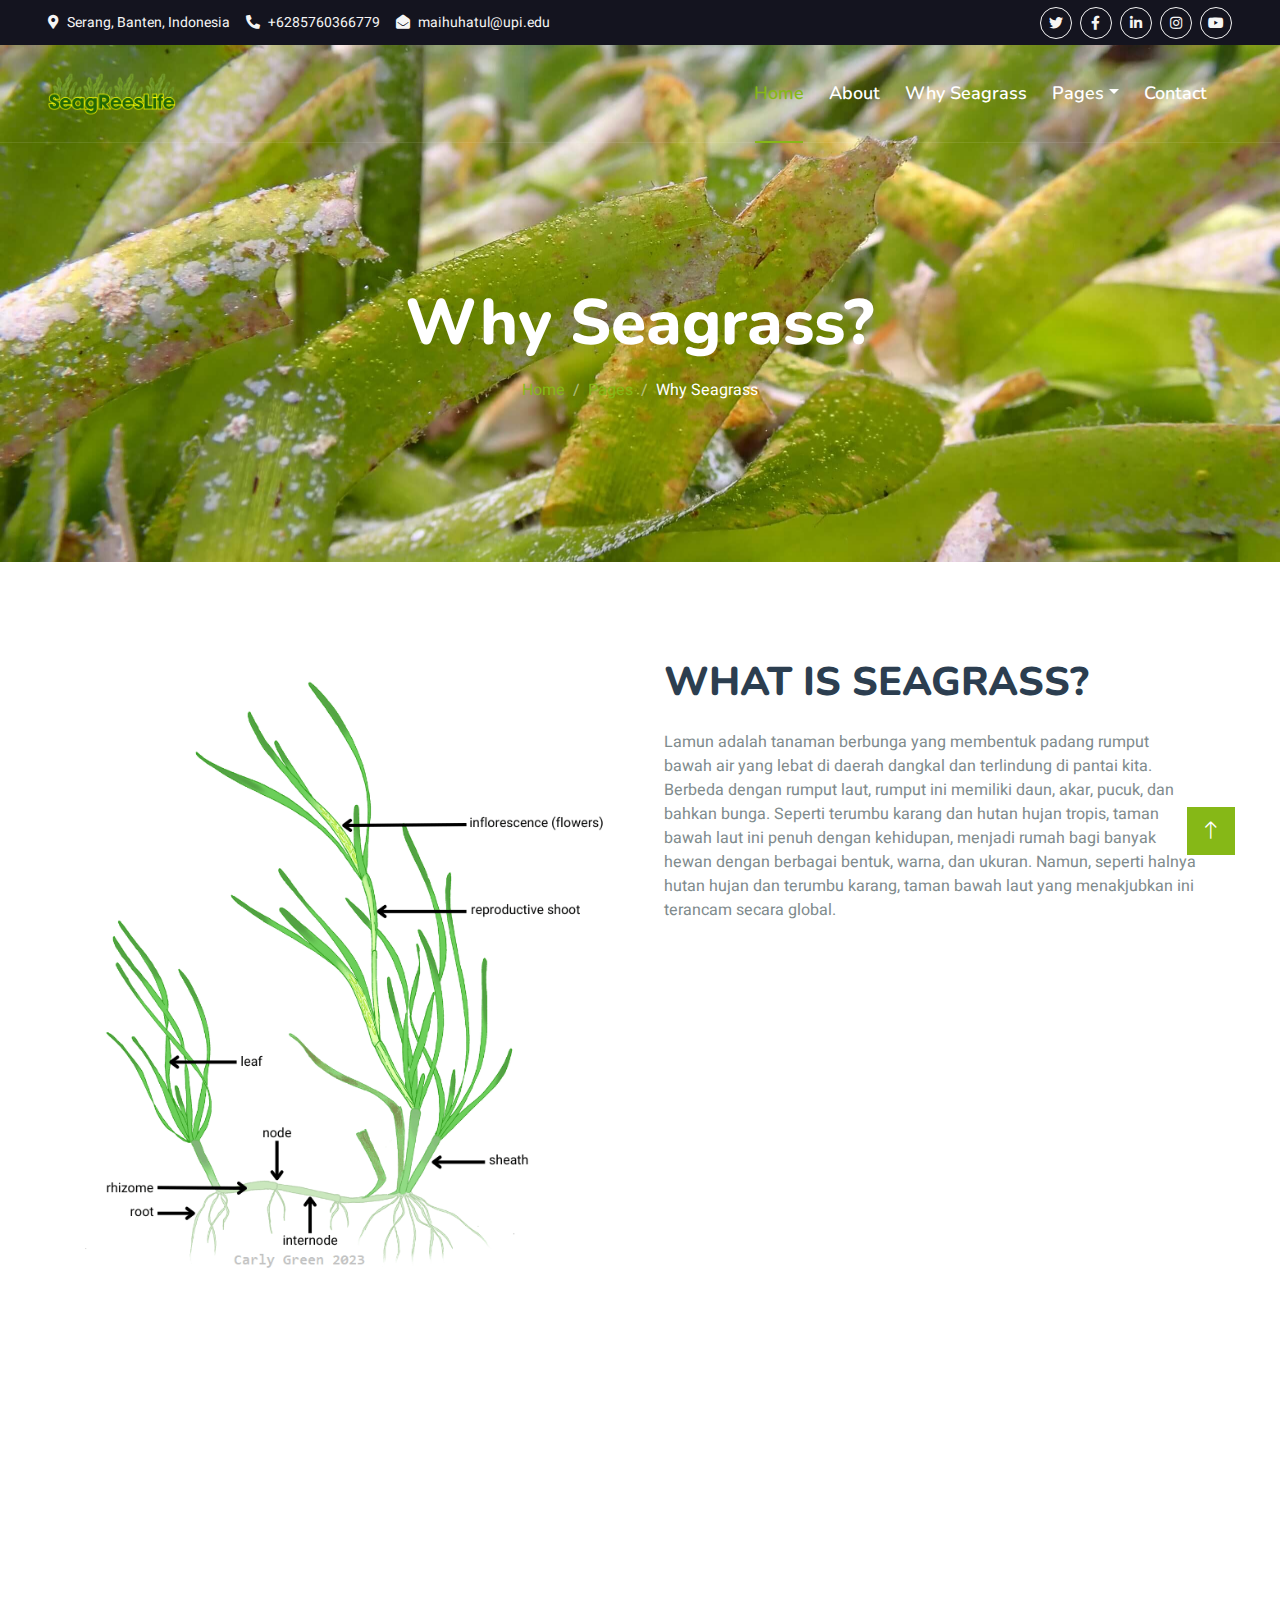
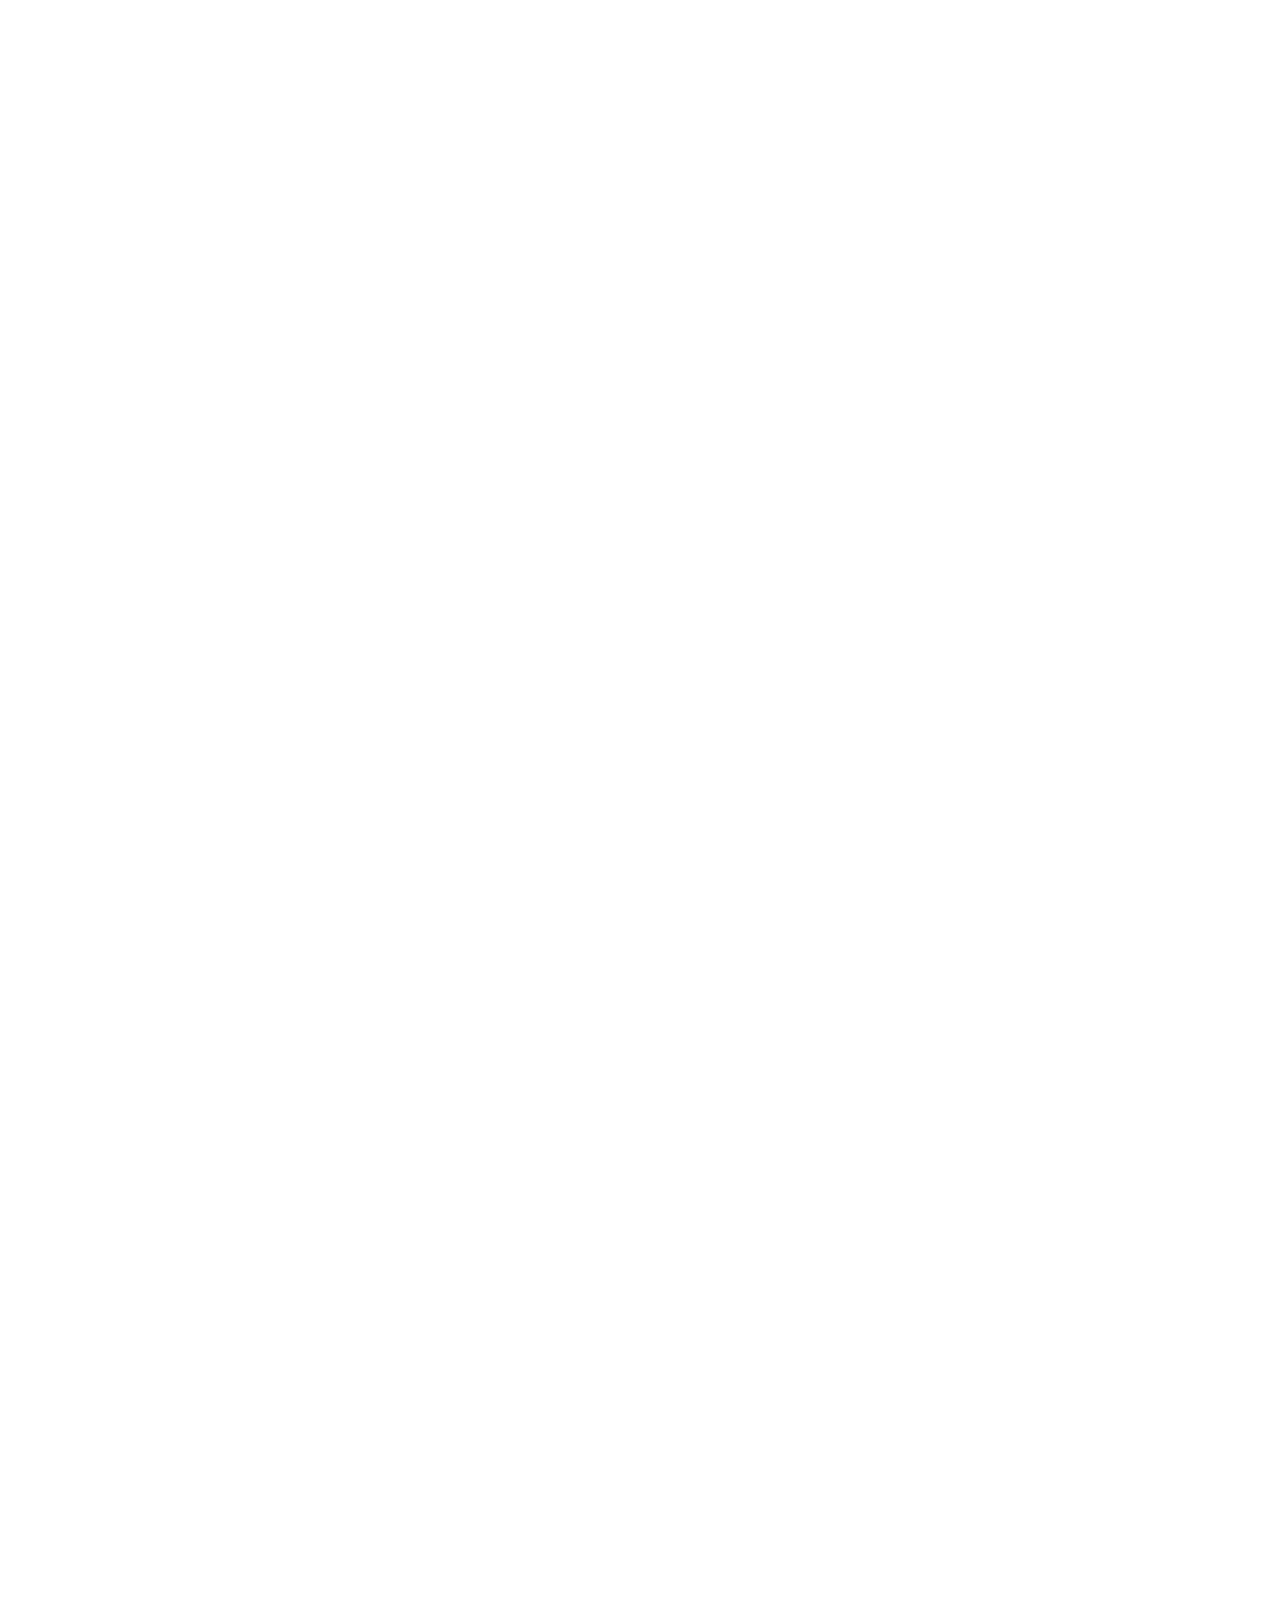
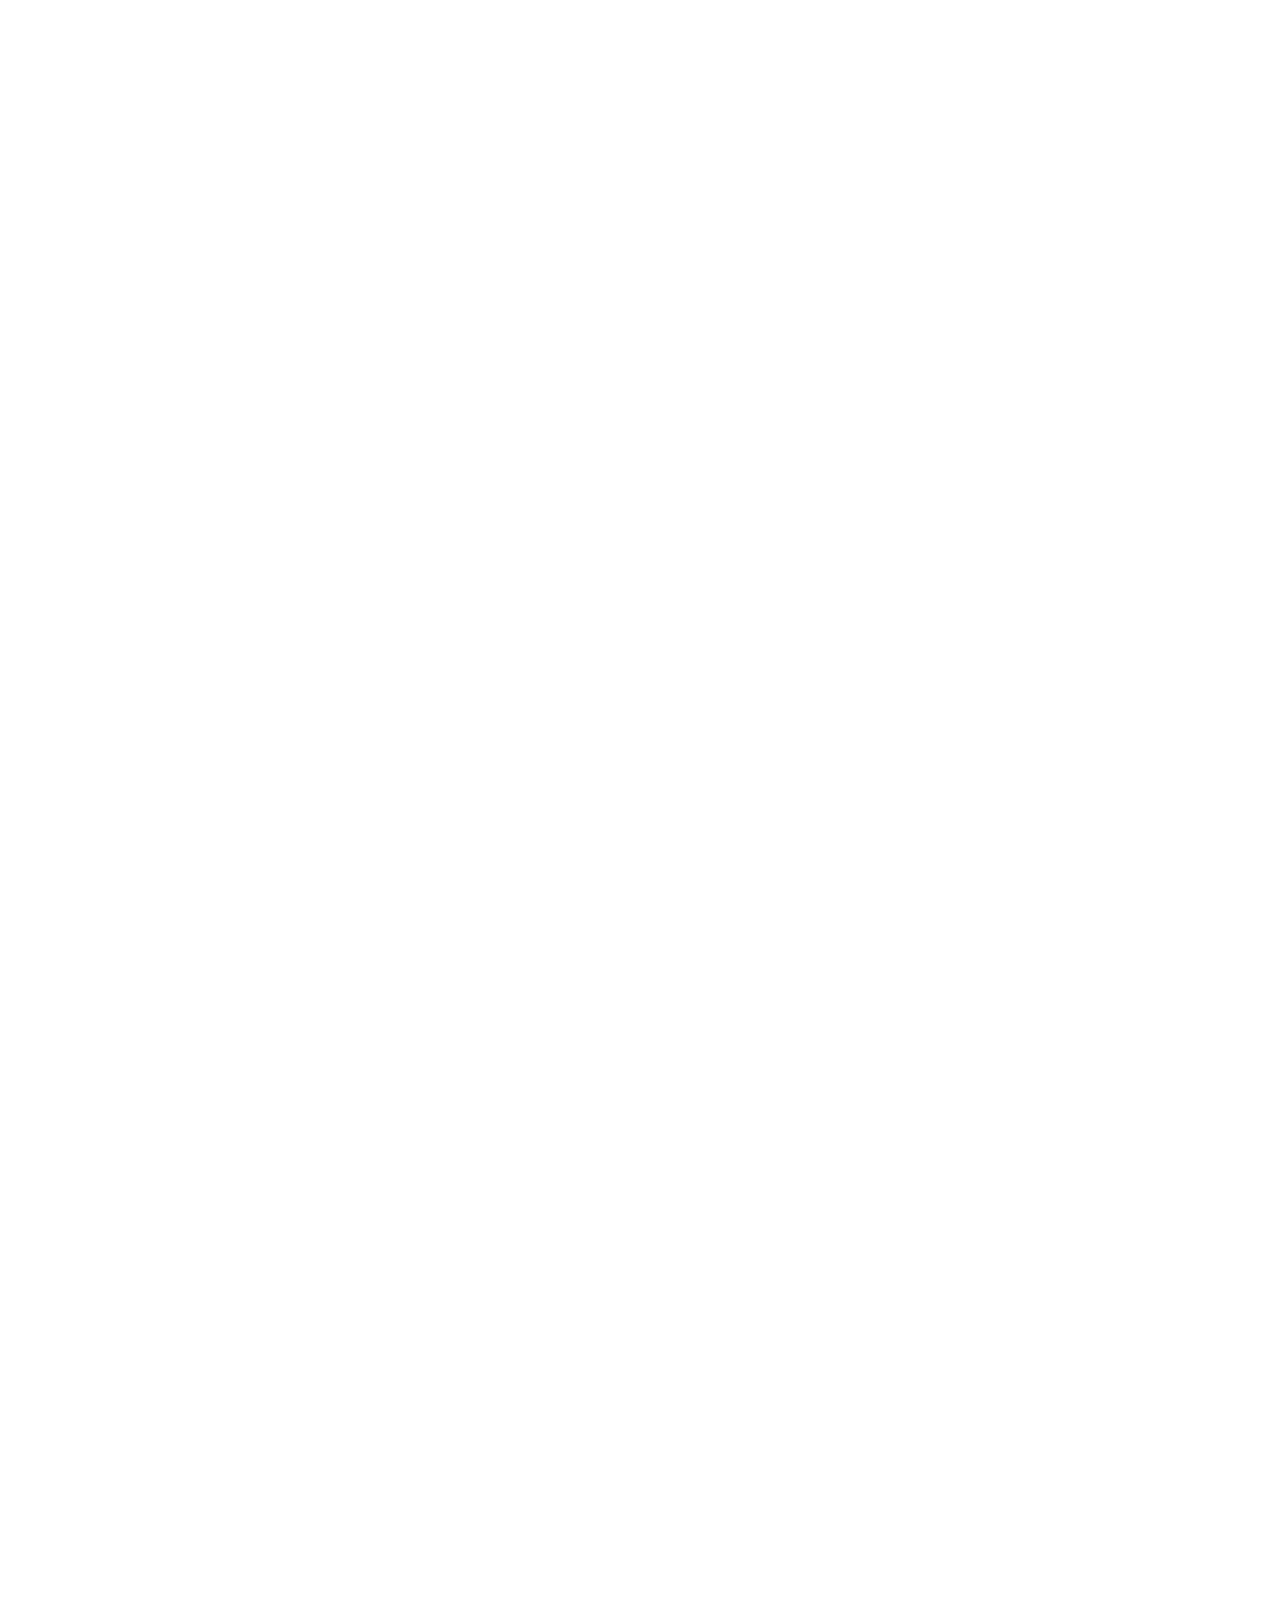
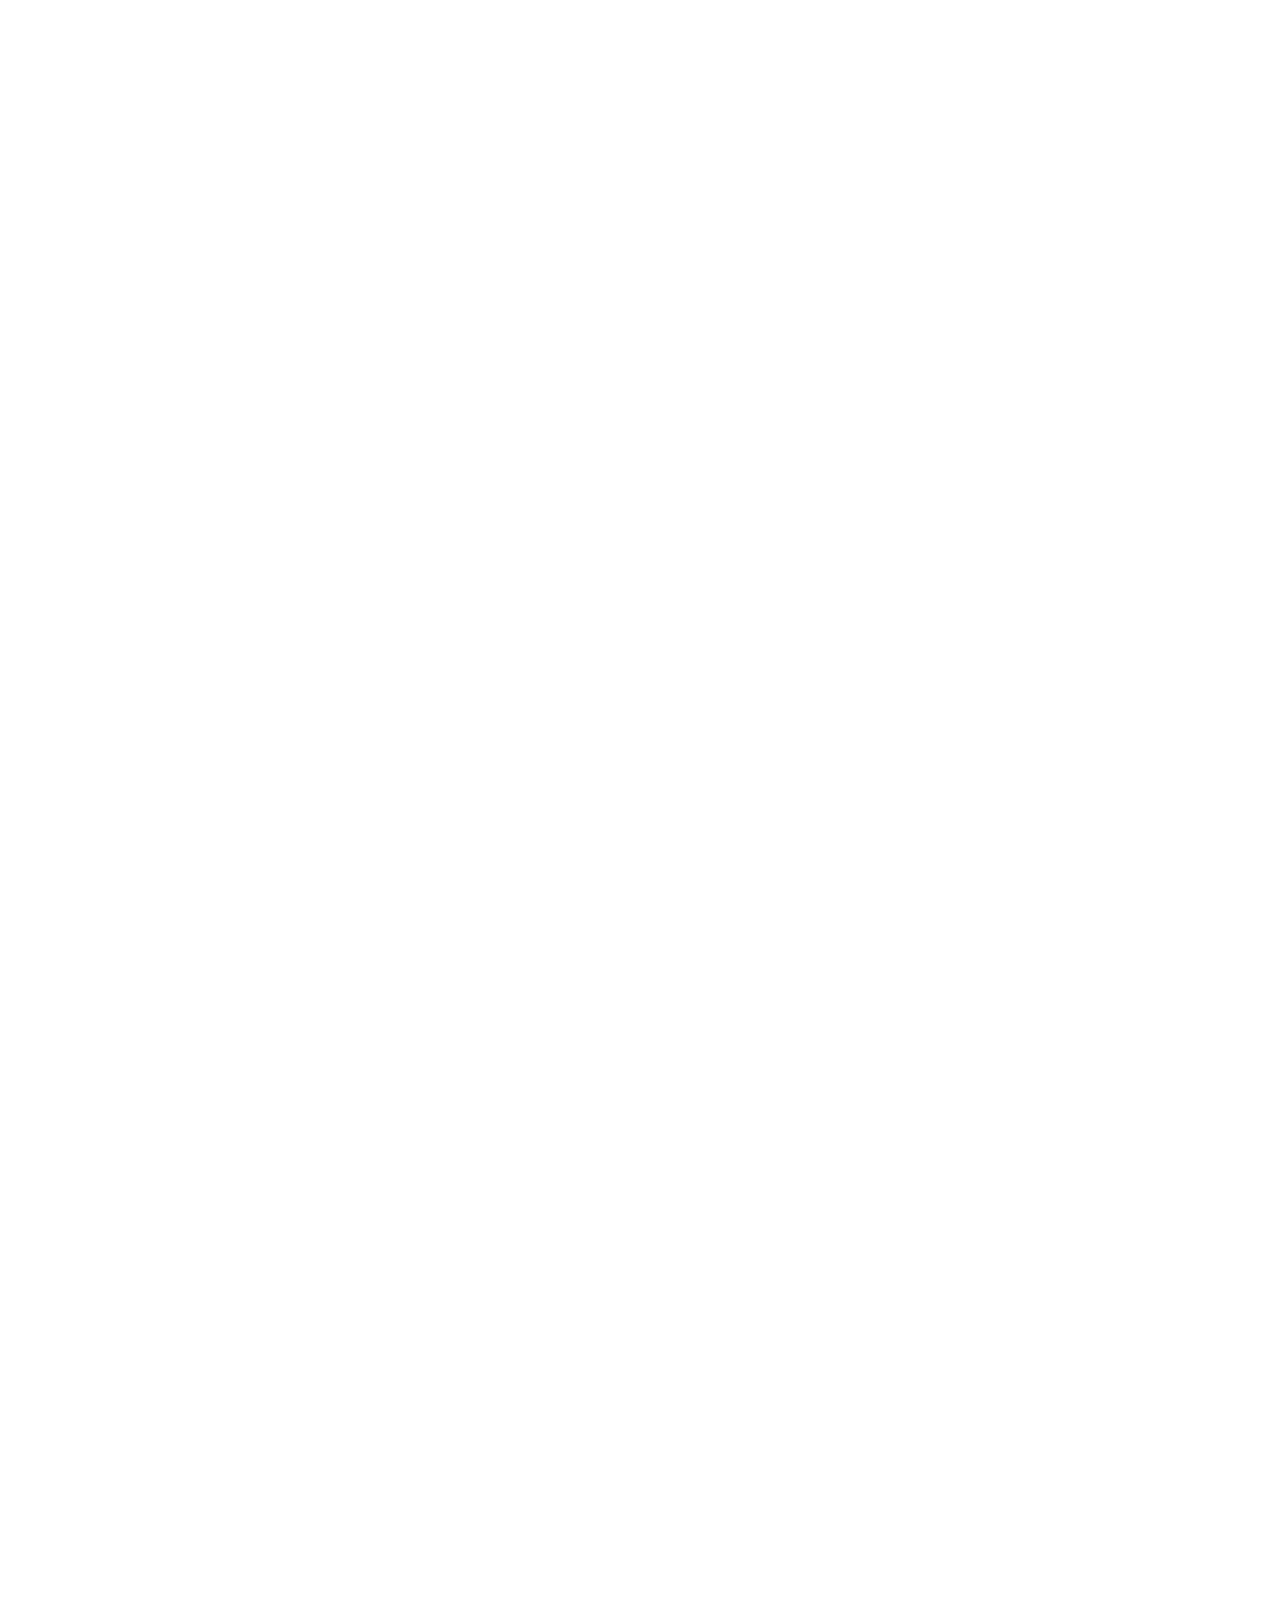
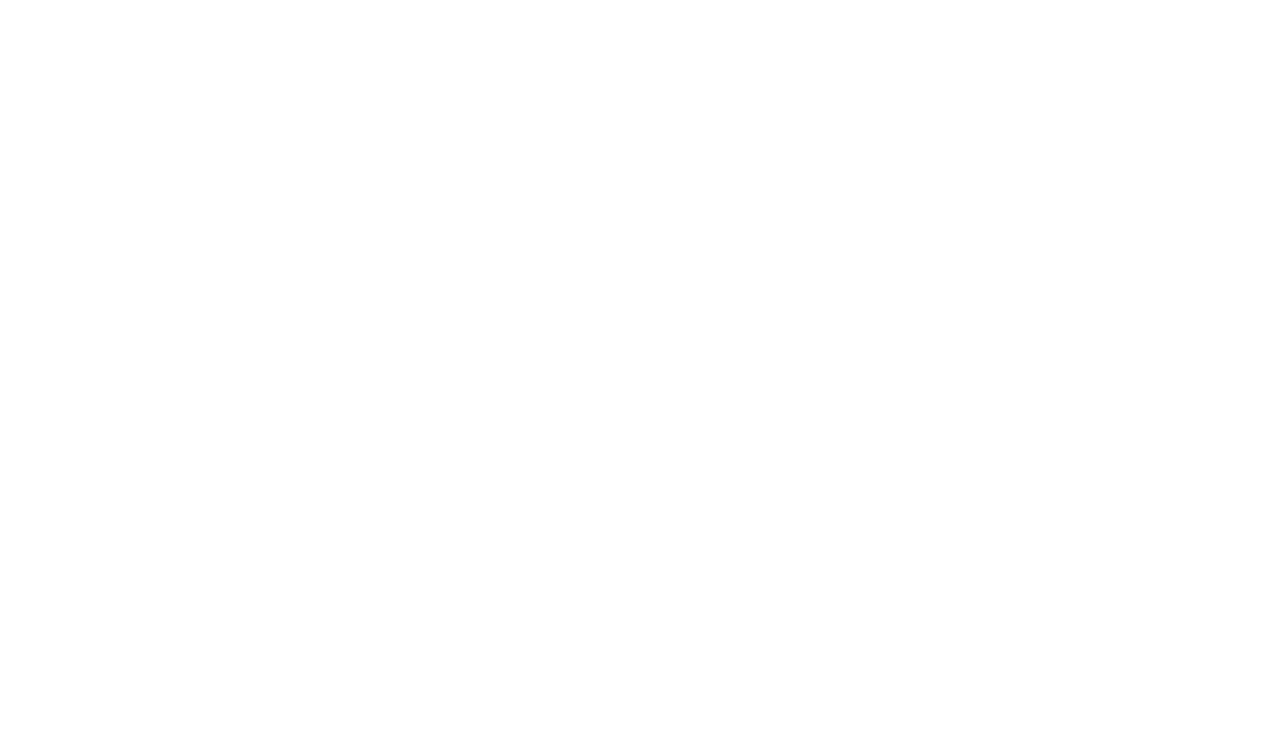
<file: service.html>
<!DOCTYPE html>
<html lang="en">

<head>
    <meta charset="utf-8">
    <title>SeagressLife</title>
    <meta content="width=device-width, initial-scale=1.0" name="viewport">
    <meta content="" name="keywords">
    <meta content="" name="description">

    <!-- Favicon -->
    <link href="" rel="icon">

    <!-- Google Web Fonts -->
    <link rel="preconnect" href="https://fonts.googleapis.com">
    <link rel="preconnect" href="https://fonts.gstatic.com" crossorigin>
    <link href="https://fonts.googleapis.com/css2?family=Heebo:wght@400;500;600&family=Nunito:wght@600;700;800&display=swap" rel="stylesheet">

    <!-- Icon Font Stylesheet -->
    <link href="https://cdnjs.cloudflare.com/ajax/libs/font-awesome/5.10.0/css/all.min.css" rel="stylesheet">
    <link href="https://cdn.jsdelivr.net/npm/bootstrap-icons@1.4.1/font/bootstrap-icons.css" rel="stylesheet">

    <!-- Libraries Stylesheet -->
    <link href="lib/animate/animate.min.css" rel="stylesheet">
    <link href="lib/owlcarousel/assets/owl.carousel.min.css" rel="stylesheet">
    <link href="lib/tempusdominus/css/tempusdominus-bootstrap-4.min.css" rel="stylesheet" />

    <!-- Customized Bootstrap Stylesheet -->
    <link href="css/bootstrap.min.css" rel="stylesheet">

    <!-- Template Stylesheet -->
    <link href="css/style.css" rel="stylesheet">
    <link href="css/about.css" rel="stylesheet">
</head>

<body>
    <!-- Spinner Start -->
    <div id="spinner" class="show bg-white position-fixed translate-middle w-100 vh-100 top-50 start-50 d-flex align-items-center justify-content-center">
        <div class="spinner-border text-primary" style="width: 3rem; height: 3rem;" role="status">
            <span class="sr-only">Loading...</span>
        </div>
    </div>
    <!-- Spinner End -->


    <!-- Topbar Start -->
    <div class="container-fluid bg-dark px-5 d-none d-lg-block">
        <div class="row gx-0">
            <div class="col-lg-8 text-center text-lg-start mb-2 mb-lg-0">
                <div class="d-inline-flex align-items-center" style="height: 45px;">
                    <small class="me-3 text-light"><i class="fa fa-map-marker-alt me-2"></i>Serang, Banten, Indonesia</small>
                    <small class="me-3 text-light"><i class="fa fa-phone-alt me-2"></i>+6285760366779</small>
                    <small class="text-light"><i class="fa fa-envelope-open me-2"></i>maihuhatul@upi.edu</small>
                </div>
            </div>
            <div class="col-lg-4 text-center text-lg-end">
                <div class="d-inline-flex align-items-center" style="height: 45px;">
                    <a class="btn btn-sm btn-outline-light btn-sm-square rounded-circle me-2" href=""><i class="fab fa-twitter fw-normal"></i></a>
                    <a class="btn btn-sm btn-outline-light btn-sm-square rounded-circle me-2" href=""><i class="fab fa-facebook-f fw-normal"></i></a>
                    <a class="btn btn-sm btn-outline-light btn-sm-square rounded-circle me-2" href=""><i class="fab fa-linkedin-in fw-normal"></i></a>
                    <a class="btn btn-sm btn-outline-light btn-sm-square rounded-circle me-2" href=""><i class="fab fa-instagram fw-normal"></i></a>
                    <a class="btn btn-sm btn-outline-light btn-sm-square rounded-circle" href=""><i class="fab fa-youtube fw-normal"></i></a>
                </div>
            </div>
        </div>
    </div>
    <!-- Topbar End -->


    <!-- Navbar & Hero Start -->
    <div class="container-fluid position-relative p-0">
        <nav class="navbar navbar-expand-lg navbar-light px-4 px-lg-5 py-3 py-lg-0">
            <a href="" class="navbar-brand p-0">
                <img class="logo" src="logo.png">
                <!-- <img src="img/logo.png" alt="Logo"> -->
            </a>
            <button class="navbar-toggler" type="button" data-bs-toggle="collapse" data-bs-target="#navbarCollapse">
                <span class="fa fa-bars"></span>
            </button>
            <div class="collapse navbar-collapse" id="navbarCollapse">
                <div class="navbar-nav ms-auto py-0">
                    <a href="index.html" class="nav-item nav-link active">Home</a>
                    <a href="about.html" class="nav-item nav-link">About</a>
                    <a href="service.html" class="nav-item nav-link">Why Seagrass</a>
                    <div class="nav-item dropdown">
                        <a href="#" class="nav-link dropdown-toggle" data-bs-toggle="dropdown">Pages</a>
                        <div class="dropdown-menu m-0">
                            <a href="destination.html" class="dropdown-item">Pemetaan</a>
                            <a href="booking.html" class="dropdown-item">Jenis</a>
                            <a href="team.html" class="dropdown-item active">Our Team</a>
                            <a href="404.html" class="dropdown-item">404 Page</a>
                        </div>
                    </div>
                    <a href="contact.html" class="nav-item nav-link">Contact</a>
                </div>
            </div>
        </nav>

        <div class="container-fluid bg-primary py-5 mb-5 hero-header">
            <div class="container py-5">
                <div class="row justify-content-center py-5">
                    <div class="col-lg-10 pt-lg-5 mt-lg-5 text-center">
                        <h1 class="display-3 text-white mb-3 animated slideInDown">Why Seagrass?</h1>
                        <nav aria-label="breadcrumb">
                            <ol class="breadcrumb justify-content-center">
                                <li class="breadcrumb-item"><a href="#">Home</a></li>
                                <li class="breadcrumb-item"><a href="#">Pages</a></li>
                                <li class="breadcrumb-item text-white active" aria-current="page">Why Seagrass</li>
                            </ol>
                        </nav>
                </div>
            </div>
        </div>
    </div>
    <!-- Navbar & Hero End -->

        <!-- About Start -->
        <div class="container-xxl py-5">
            <div class="container">
                <div class="row g-5">
                    <div class="col-lg-6 wow fadeInUp" data-wow-delay="0.1s" style="min-height: 400px;">
                        <div class="position-relative h-100">
                            <img class="img-fluid position-full" src="images/sea7.png" alt="" style="object-fit: cover;">
                        </div>
                    </div>
                    <div class="col-lg-6 wow fadeInUp" data-wow-delay="0.3s">
                        <h1 class="mb-4">WHAT IS SEAGRASS?</h1>
                        <p class="mb-4">Lamun adalah tanaman berbunga yang membentuk padang rumput bawah air yang lebat di daerah dangkal dan terlindung di pantai kita. Berbeda dengan rumput laut, rumput ini memiliki daun, akar, pucuk, dan bahkan bunga. Seperti terumbu karang dan hutan hujan tropis, taman bawah laut ini penuh dengan kehidupan, menjadi rumah bagi banyak hewan dengan berbagai bentuk, warna, dan ukuran. Namun, seperti halnya hutan hujan dan terumbu karang, taman bawah laut yang menakjubkan ini terancam secara global.</p>
                    </div>
                </div>
            </div>
        </div>
        <!-- About End -->

        <!-- About Start -->
        <div class="container-xxl py-5">
            <div class="container">
                <div class="row g-5">
                    <div class="col-lg-6 wow fadeInUp" data-wow-delay="0.1s" style="min-height: 400px;">
                        <div class="position-relative h-100">
                            <img class="img-fluid position-absolute w-100 h-100" src="images/sea2.jpg" alt="" style="object-fit: cover;">
                        </div>
                    </div>
                    <div class="col-lg-6 wow fadeInUp" data-wow-delay="0.3s">
                        <h1 class="mb-4">DID YOU KNOW</h1>
                        <p class="mb-4">Jumlah hewan yang hidup di padang lamun 30 kali lebih banyak dibandingkan dengan habitat berpasir di sekitarnya.

                            Padang lamun berperan penting dalam menjaga kesehatan laut dan menyediakan rumah bagi semua jenis biota laut. Ribuan spesies laut seperti kerang, kuda laut, manate, dan penyu bergantung pada padang lamun yang sehat. Padang rumput ini membantu menjaga lautan kita tetap bersih dan jernih, menstabilkan garis pantai, menghasilkan oksigen, mendukung keanekaragaman hayati, dan menyerap karbon dari atmosfer.
                            
                            Ketika kita kehilangan padang lamun, kita kehilangan berbagai manfaat yang diberikan oleh padang lamun bagi manusia dan bumi.</p>
                    </div>
                </div>
            </div>
        </div>
        <!-- About End -->

        <!-- About Start -->
        <div class="container-xxl py-5">
            <div class="container">
                <div class="row g-5">
                    <div class="col-lg-6 wow fadeInUp" data-wow-delay="0.1s" style="min-height: 400px;">
                        <div class="position-relative h-100">
                            <img class="img-fluid position-absolute w-100 h-100" src="images/sea8.jpg" alt="" style="object-fit: cover;">
                        </div>
                    </div>
                    <div class="col-lg-6 wow fadeInUp" data-wow-delay="0.3s">
                        <h1 class="mb-4">COMMUNITIES</h1>
                        <p class="mb-4">Masyarakat di seluruh dunia bergantung pada padang lamun untuk ketahanan pangan dan penghidupan mereka

                            Masyarakat di seluruh dunia bergantung pada padang lamun untuk ketahanan pangan dan penghidupan mereka. Padang lamun menyediakan nutrisi penting bagi hampir 3 miliar orang dengan mendukung daerah penangkapan ikan yang sehat. Melalui daerah penangkapan ikan ini, lamun membantu menyediakan 50% protein hewani kepada 400 juta orang di dunia ketiga.
                            
                            Padang lamun merupakan tempat berkembang biak yang penting, menyediakan habitat bagi banyak spesies ikan remaja, termasuk spesies ikan komersial penting yang ditangkap untuk makanan dan pendapatan. Perikanan padang lamun merupakan sumber pendapatan penting bagi banyak masyarakat pesisir. Perikanan lamun mendukung 20% ​​perikanan terbesar di dunia. Hilangnya padang lamun mengancam ketahanan pangan global dan sumber pendapatan yang stabil.</p>
                    </div>
                </div>
            </div>
        </div>
        <!-- About End -->

        <!-- About Start -->
        <div class="container-xxl py-5">
            <div class="container">
                <div class="row g-5">
                    <div class="col-lg-6 wow fadeInUp" data-wow-delay="0.1s" style="min-height: 400px;">
                        <div class="position-relative h-100">
                            <img class="img-fluid position-absolute w-100 h-100" src="images/sea5.jpg" alt="" style="object-fit: cover;">
                        </div>
                    </div>
                    <div class="col-lg-6 wow fadeInUp" data-wow-delay="0.3s">
                        
                        <p class="mb-4">Daun lamun dapat menyaring patogen, bakteri, dan polusi dari air laut, menjadikan lautan kita lingkungan yang lebih bersih dan aman untuk dinikmati.

                            Akar lamun menembus sedimen sehingga menciptakan jaringan yang memperkuat pantai dan membantu mengurangi erosi pantai. Daunnya juga melemahkan energi gelombang dan gelombang badai sehingga memberikan perlindungan bagi masyarakat pesisir dari badai.
                            
                            Lamun juga merupakan bagian penting dari budaya banyak masyarakat kepulauan. Misalnya, di Kepulauan Solomon, para nelayan memelintir daun lamun dan berteriak kepada roh lamun untuk meminta keberuntungan.</p>
                    </div>
                </div>
            </div>
        </div>
        <!-- About End -->

        <!-- About Start -->
        <div class="container-xxl py-5">
            <div class="container">
                <div class="row g-5">
                    <div class="col-lg-6 wow fadeInUp" data-wow-delay="0.1s" style="min-height: 400px;">
                        <div class="position-relative h-100">
                            <img class="img-fluid position-absolute w-100 h-100" src="images/sea9.jpg" alt="" style="object-fit: cover;">
                        </div>
                    </div>
                    <div class="col-lg-6 wow fadeInUp" data-wow-delay="0.3s">
                        <h1 class="mb-4">WILDLIFE</h1>
                        <p class="mb-4">Lamun mendukung atau menyediakan habitat bagi 1000 spesies ikan, invertebrata, burung, reptil dan mamalia

                            Lamun membentuk padang rumput lebat yang menyediakan perlindungan dan habitat bagi ribuan spesies laut. Mereka bertindak sebagai tempat pembibitan karena kanopi bawah air yang rindang yang mereka ciptakan menyediakan perlindungan bagi invertebrata kecil (seperti kepiting dan udang serta jenis krustasea lainnya), ikan kecil, dan remaja spesies ikan yang lebih besar.
                            
                            Padang rumput dengan keanekaragaman hayati yang tinggi ini juga berfungsi sebagai tempat mencari makan bagi predator besar yang memanfaatkan padang lamun untuk berburu makanan. Beberapa hewan laut, terutama pemakan rumput besar seperti manate, duyung, penyu hijau, dan angsa memakan daun lamun secara langsung, dan lamun merupakan komponen utama makanan mereka. Penyu hijau dewasa menghabiskan sebagian besar waktunya untuk merumput di padang lamun dan mendapatkan namanya dari warna lemaknya yang berubah menjadi hijau akibat banyaknya daun lamun hijau yang mereka konsumsi.</p>
                    </div>
                </div>
            </div>
        </div>
        <!-- About End -->

        <!-- About Start -->
        <div class="container-xxl py-5">
            <div class="container">
                <div class="row g-5">
                    <div class="col-lg-6 wow fadeInUp" data-wow-delay="0.1s" style="min-height: 400px;">
                        <div class="position-relative h-100">
                            <img class="img-fluid position-absolute w-100 h-100" src="images/sea3.jpg" alt="" style="object-fit: cover;">
                        </div>
                    </div>
                    <div class="col-lg-6 wow fadeInUp" data-wow-delay="0.3s">
                        <p class="mb-4">Padang lamun merupakan bagian dari ‘bentang laut’ yang lebih luas yang mendukung habitat laut dan pesisir lainnya. Beberapa spesies ikan terumbu karang mencari makan di padang lamun pada malam hari dan kembali ke perlindungan terumbu pada siang hari.</p>
                    </div>
                </div>
            </div>
        </div>
        <!-- About End -->

        <!-- About Start -->
        <div class="container-xxl py-5">
            <div class="container">
                <div class="row g-5">
                    <div class="col-lg-6 wow fadeInUp" data-wow-delay="0.1s" style="min-height: 400px;">
                        <div class="position-relative h-100">
                            <img class="img-fluid position-absolute w-100 h-100" src="images/sea10.jpg" alt="" style="object-fit: cover;">
                        </div>
                    </div>
                    <div class="col-lg-6 wow fadeInUp" data-wow-delay="0.3s">
                        <h1 class="mb-4">CLIMATE</h1>
                        <p class="mb-4">Lamun menghasilkan oksigen, membersihkan perairan pesisir, menyerap emisi gas rumah kaca, dan membantu menjaga kesehatan laut

                            Padang lamun mempunyai potensi untuk menyerap dan menyimpan sejumlah besar karbon terlarut di lautan kita, yang sering dikenal sebagai ‘karbon biru’. Meskipun lamun hanya menempati 0,1% dasar laut, lamun bertanggung jawab atas 18% karbon organik yang terkubur di laut. Padang lamun mampu menyimpan karbon dalam sedimennya, yang pada dasarnya ‘mengunci’ karbon dalam jumlah besar dan bertindak sebagai penyimpan karbon. Jika tidak diganggu, karbon ini dapat disimpan selama ribuan tahun. Ketika padang lamun dirusak, karbon yang telah disimpan selama ribuan tahun tiba-tiba dilepaskan kembali ke laut dan dapat menjadi sumber karbon yang signifikan. Inilah sebabnya mengapa sangat penting untuk melindungi padang lamun yang ada.</p>
                    </div>
                </div>
            </div>
        </div>
        <!-- About End -->

        <!-- About Start -->
        <div class="container-xxl py-5">
            <div class="container">
                <div class="row g-5">
                    <div class="col-lg-6 wow fadeInUp" data-wow-delay="0.1s" style="min-height: 400px;">
                        <div class="position-relative h-100">
                            <img class="img-fluid position-absolute w-100 h-100" src="images/sea11.jpg" alt="" style="object-fit: cover;">
                        </div>
                    </div>
                    <div class="col-lg-6 wow fadeInUp" data-wow-delay="0.3s">
                        <p class="mb-4">Padang lamun saling berhubungan dengan ekosistem pesisir lainnya: rawa pasang surut, terumbu karang, hutan bakau, hutan rumput laut, serta hamparan tiram dan remis. Misalnya, padang lamun, terumbu karang, dan hutan bakau bekerja sama dalam satu bentang alam yang terhubung. Lamun memerangkap dan menstabilkan sedimen yang pada gilirannya menyediakan area bagi tumbuhnya mangrove. Terumbu karang melindungi lamun dari gelombang dan, pada gilirannya, lamun melindungi terumbu karang dari limpasan bakteri dari pantai. Lamun yang sehat menciptakan efek riak positif yang mengalir ke seluruh ekosistem sehingga menciptakan habitat laut yang sehat dan berkembang.</p>
                    </div>
                </div>
            </div>
        </div>
        <!-- About End -->

        <!-- About Start -->
        <div class="container-xxl py-5">
            <div class="container">
                <div class="row g-5">
                    <div class="col-lg-6 wow fadeInUp" data-wow-delay="0.1s" style="min-height: 400px;">
                        <div class="position-relative h-100">
                            <img class="img-fluid position-absolute w-100 h-100" src="images/sea2.jpg" alt="" style="object-fit: cover;">
                        </div>
                    </div>
                    <div class="col-lg-6 wow fadeInUp" data-wow-delay="0.3s">
                        <h1 class="mb-4">SEAGRASS IS UNDER THREAT</h1>
                        <p class="mb-4">Meskipun lamun penting bagi kehidupan di bumi, namun keberadaannya terancam secara global. Diperkirakan kita telah kehilangan sepertiga padang lamun global dalam satu abad terakhir. Mereka sebagian besar terancam oleh kualitas air yang buruk, yang disebabkan oleh limpasan air dari perkotaan, pertanian dan industri, pembangunan pesisir, kerusakan fisik langsung dan dampak perubahan iklim yang semakin buruk.
 
                            Nutrisi, misalnya dari pupuk dan polusi, terbawa oleh tanah dan masuk ke dalam air, menyebabkan pertumbuhan alga yang menghalangi sinar matahari yang diperlukan untuk pertumbuhan lamun. Sedimen yang terbawa ke dalam air akibat pertanian dan pengembangan lahan juga dapat merusak padang lamun karena membekap lamun dan menghalangi sinar matahari. Demikian pula, pengerukan dapat menghilangkan tanaman lamun secara langsung dan menyebabkan tingkat pencahayaan yang lebih rendah karena meningkatnya jumlah sedimen di dalam air.
                             
                            Pembangunan pesisir melibatkan kegiatan seperti pembangunan pelabuhan, stabilisasi garis pantai yang dapat melibatkan perusakan habitat laut yang sensitif seperti padang lamun. Pembangunan di wilayah pesisir dapat menyebabkan limpasan sedimen ke habitat pesisir, yang dapat mengurangi jumlah cahaya yang tersedia untuk fotosintesis.</p>
                    </div>
                </div>
            </div>
        </div>
        <!-- About End -->

                <!-- About Start -->
                <div class="container-xxl py-5">
                    <div class="container">
                        <div class="row g-5">
                            <div class="col-lg-6 wow fadeInUp" data-wow-delay="0.1s" style="min-height: 400px;">
                                <div class="position-relative h-100">
                                    <img class="img-fluid position-absolute w-100 h-100" src="images/sea13.jpg" alt="" style="object-fit: cover;">
                                </div>
                            </div>
                            <div class="col-lg-6 wow fadeInUp" data-wow-delay="0.3s">
                                <p class="mb-4">Lamun cenderung tumbuh di daerah dangkal dan terlindung di garis pantai kita. Lingkungan ini juga merupakan lingkungan yang ideal untuk berlabuh sehingga lamun sering kali langsung terkoyak oleh tambatan, jangkar, dan baling-baling kapal yang tidak tepat. Mengetahui keberadaan lamun merupakan langkah pertama untuk mencegah kerusakan fisik langsung ini.
 
									Meningkatnya suhu air cenderung meningkatkan laju respirasi lamun (menggunakan oksigen) lebih cepat dibandingkan laju fotosintesis (menghasilkan oksigen), yang membuatnya lebih rentan untuk digembalakan oleh herbivora. Peningkatan suhu juga meningkatkan kebutuhan cahaya pada lamun, mempengaruhi seberapa cepat lamun menyerap nutrisi di lingkungannya, dan membuat lamun lebih rentan terhadap penyakit.
									 
									Konservasi dan restorasi padang lamun berkontribusi dalam memenuhi berbagai target dalam 16 dari 17 Tujuan Pembangunan Berkelanjutan untuk menciptakan masa depan berkelanjutan bagi manusia dan planet bumi. Penting bagi kita untuk melindungi mereka.</p>
                            </div>
                        </div>
                    </div>
                </div>
                <!-- About End -->

    

    <!-- Booking Start -->
    <div class="container-xxl py-5 wow fadeInUp" data-wow-delay="0.1s">
        <div class="container">
            <div class="booking p-5">
                <div class="row g-5 align-items-center">
                    <div class="col-md-6 text-white">
                        <h6 class="text-white text-uppercase">Commant</h6>
                        <h1 class="text-white mb-4">Online Commant</h1>
                        <p class="mb-4">Tempor erat elitr rebum at clita. Diam dolor diam ipsum sit. Aliqu diam amet diam et eos. Clita erat ipsum et lorem et sit.</p>
                        <p class="mb-4">Tempor erat elitr rebum at clita. Diam dolor diam ipsum sit. Aliqu diam amet diam et eos. Clita erat ipsum et lorem et sit, sed stet lorem sit clita duo justo magna dolore erat amet</p>
                        <a class="btn btn-outline-light py-3 px-5 mt-2" href="">Read More</a>
                    </div>
                    <div class="col-md-6">
                        <h1 class="text-white mb-4">Commant</h1>
                        <form>
                            <div class="row g-3">
                                <div class="col-md-6">
                                    <div class="form-floating">
                                        <input type="text" class="form-control bg-transparent" id="name" placeholder="Your Name">
                                        <label for="name">Your Name</label>
                                    </div>
                                </div>
                                <div class="col-md-6">
                                    <div class="form-floating">
                                        <input type="email" class="form-control bg-transparent" id="email" placeholder="Your Email">
                                        <label for="email">Your Email</label>
                                    </div>
                                </div>
                                <div class="col-md-6">
                                    <div class="form-floating date" id="date3" data-target-input="nearest">
                                        <input type="text" class="form-control bg-transparent datetimepicker-input" id="datetime" placeholder="Date & Time" data-target="#date3" data-toggle="datetimepicker" />
                                        <label for="datetime">Date & Time</label>
                                    </div>
                                </div>
                                <div class="col-md-6">
                                    <div class="form-floating">
                                        <select class="form-select bg-transparent" id="select1">
                                            <option value="1">Commant 1</option>
                                            <option value="2">Commant 2</option>
                                            <option value="3">Commant 3</option>
                                        </select>
                                        <label for="select1">Commant</label>
                                    </div>
                                </div>
                                <div class="col-12">
                                    <div class="form-floating">
                                        <textarea class="form-control bg-transparent" placeholder="Special Request" id="message" style="height: 100px"></textarea>
                                        <label for="message">Special Request</label>
                                    </div>
                                </div>
                                <div class="col-12">
                                    <button class="btn btn-outline-light w-100 py-3" type="submit">Commant Now</button>
                                </div>
                            </div>
                        </form>
                    </div>
                </div>
            </div>
        </div>
    </div>
    <!-- Booking Start -->
        

    <!-- Footer Start -->
    <div class="container-fluid bg-dark text-light footer pt-5 mt-5 wow fadeIn" data-wow-delay="0.1s">
        <div class="container py-5">
            <div class="row g-5">
                <div class="col-lg-3 col-md-6">
                    <h4 class="text-white mb-3">Company</h4>
                    <a class="btn btn-link" href="">About Us</a>
                    <a class="btn btn-link" href="">Contact Us</a>
                    <a class="btn btn-link" href="">Privacy Policy</a>
                    <a class="btn btn-link" href="">Terms & Condition</a>
                    <a class="btn btn-link" href="">FAQs & Help</a>
                </div>
                <div class="col-lg-3 col-md-6">
                    <h4 class="text-white mb-3">Contact</h4>
                    <p class="mb-2"><i class="fa fa-map-marker-alt me-3"></i>Serang, Banten, Indonesia</p>
                    <p class="mb-2"><i class="fa fa-phone-alt me-3"></i>+62 857 6036 6779</p>
                    <p class="mb-2"><i class="fa fa-envelope me-3"></i>maihuhatul@upi.edu</p>
                    <div class="d-flex pt-2">
                        <a class="btn btn-outline-light btn-social" href=""><i class="fab fa-twitter"></i></a>
                        <a class="btn btn-outline-light btn-social" href=""><i class="fab fa-facebook-f"></i></a>
                        <a class="btn btn-outline-light btn-social" href=""><i class="fab fa-youtube"></i></a>
                        <a class="btn btn-outline-light btn-social" href=""><i class="fab fa-linkedin-in"></i></a>
                    </div>
                </div>
                <div class="col-lg-3 col-md-6">
                    <h4 class="text-white mb-3">Gallery</h4>
                    <div class="row g-2 pt-2">
                        <div class="col-4">
                            <img class="img-fluid bg-light p-1" src="img/sea1.jpg" alt="">
                        </div>
                        <div class="col-4">
                            <img class="img-fluid bg-light p-1" src="img/sea3.jpg" alt="">
                        </div>
                        <div class="col-4">
                            <img class="img-fluid bg-light p-1" src="img/sea9.jpeg" alt="">
                        </div>
                        <div class="col-4">
                            <img class="img-fluid bg-light p-1" src="img/sea11.jpg" alt="">
                        </div>
                        <div class="col-4">
                            <img class="img-fluid bg-light p-1" src="img/sea1.jpg" alt="">
                        </div>
                        <div class="col-4">
                            <img class="img-fluid bg-light p-1" src="img/sea3.jpg" alt="">
                        </div>
                    </div>
                </div>
                <div class="col-lg-3 col-md-6">
                    <h4 class="text-white mb-3">Newsletter</h4>
                    <p>Dolor amet sit justo amet elitr clita ipsum elitr est.</p>
                    <div class="position-relative mx-auto" style="max-width: 400px;">
                        <input class="form-control border-primary w-100 py-3 ps-4 pe-5" type="text" placeholder="Your email">
                        <button type="button" class="btn btn-primary py-2 position-absolute top-0 end-0 mt-2 me-2">SignUp</button>
                    </div>
                </div>
            </div>
        </div>
        <div class="container">
            <div class="copyright">
                <div class="row">
                    <div class="col-md-6 text-center text-md-start mb-3 mb-md-0">
                        &copy; <a class="border-bottom" href="#">SeagReesLife</a>, All Right Reserved.

                        <!--/*** This template is free as long as you keep the footer author’s credit link/attribution link/backlink. If you'd like to use the template without the footer author’s credit link/attribution link/backlink, you can purchase the Credit Removal License from "https://htmlcodex.com/credit-removal". Thank you for your support. ***/-->
                        Designed By <a class="border-bottom" href=""></a>
                    </div>
                    <div class="col-md-6 text-center text-md-end">
                        <div class="footer-menu">
                            <a href="">Home</a>
                            <a href="">Cookies</a>
                            <a href="">Help</a>
                            <a href="">FQAs</a>
                        </div>
                    </div>
                </div>
            </div>
        </div>
    </div>
    <!-- Footer End -->


    <!-- Back to Top -->
    <a href="#" class="btn btn-lg btn-primary btn-lg-square back-to-top"><i class="bi bi-arrow-up"></i></a>


    <!-- JavaScript Libraries -->
    <script src="https://code.jquery.com/jquery-3.4.1.min.js"></script>
    <script src="https://cdn.jsdelivr.net/npm/bootstrap@5.0.0/dist/js/bootstrap.bundle.min.js"></script>
    <script src="lib/wow/wow.min.js"></script>
    <script src="lib/easing/easing.min.js"></script>
    <script src="lib/waypoints/waypoints.min.js"></script>
    <script src="lib/owlcarousel/owl.carousel.min.js"></script>
    <script src="lib/tempusdominus/js/moment.min.js"></script>
    <script src="lib/tempusdominus/js/moment-timezone.min.js"></script>
    <script src="lib/tempusdominus/js/tempusdominus-bootstrap-4.min.js"></script>

    <!-- Template Javascript -->
    <script src="js/main.js"></script>
</body>

</html>
</file>
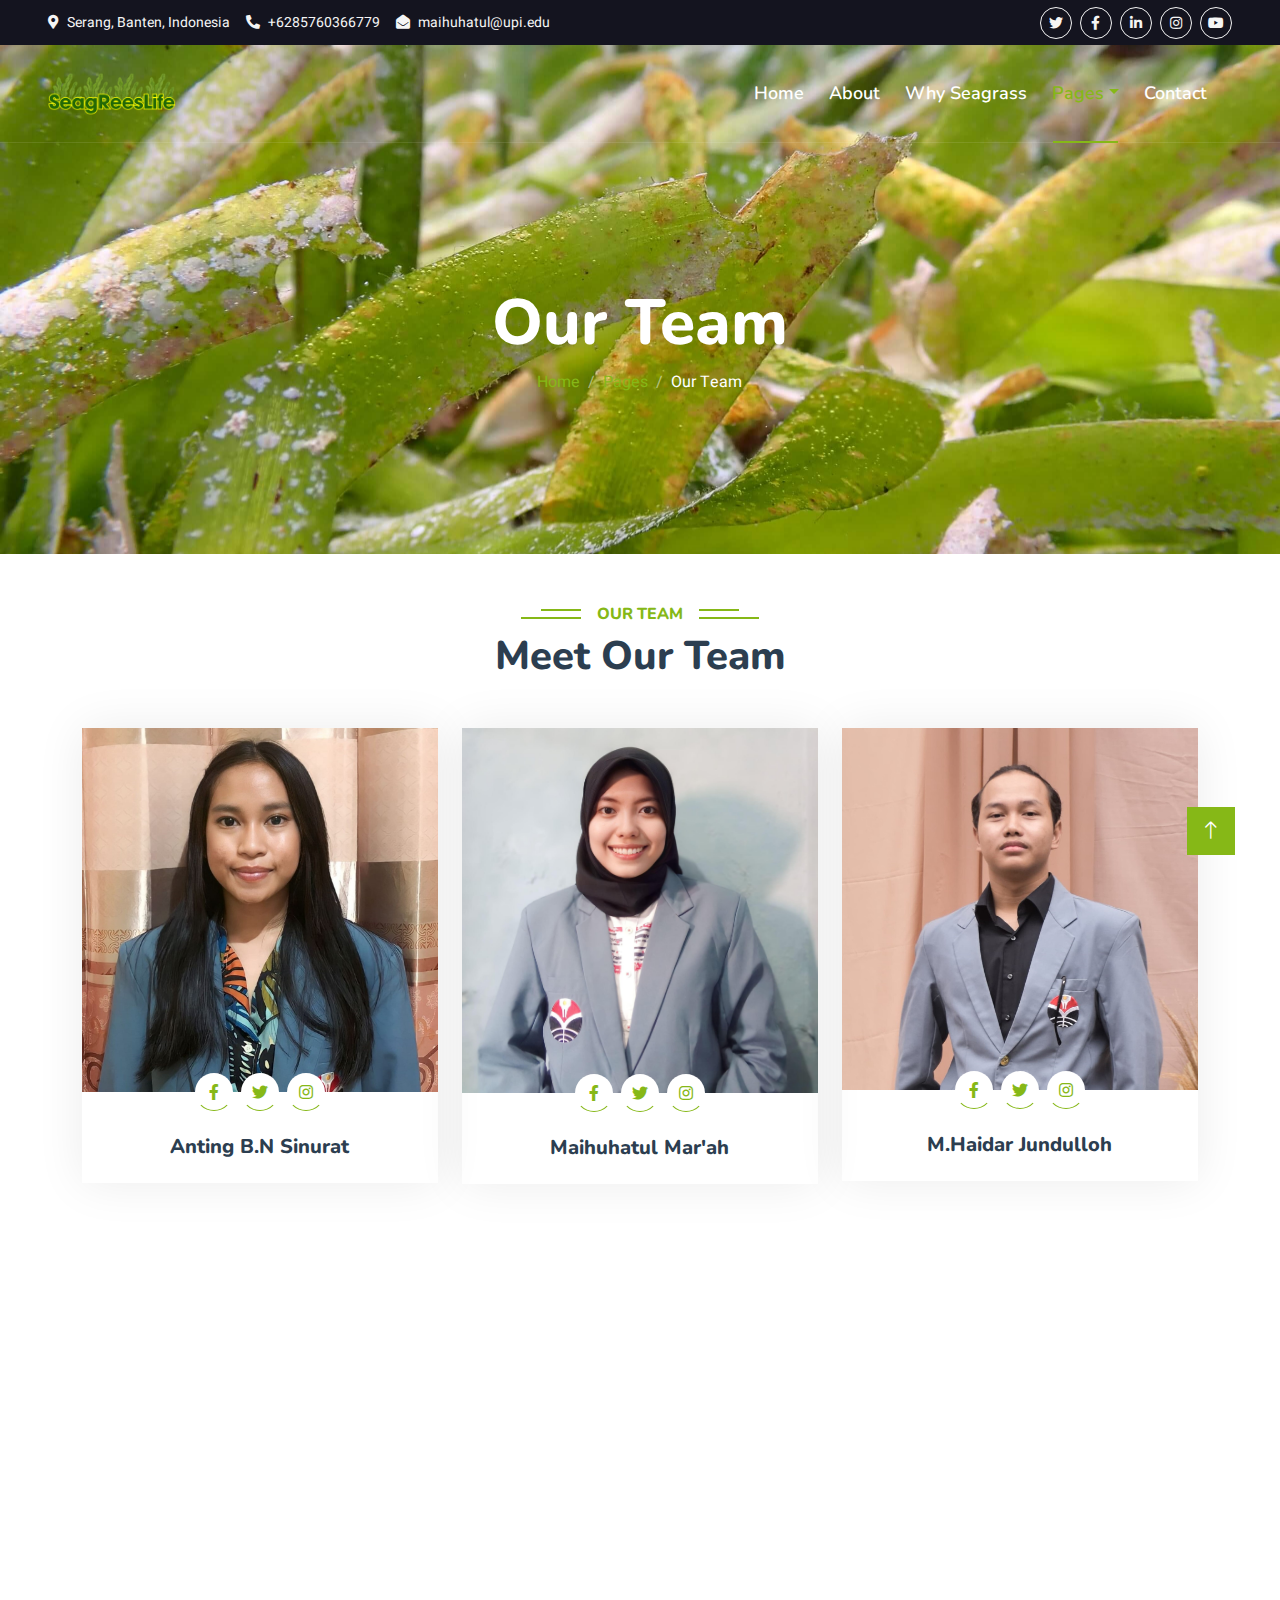
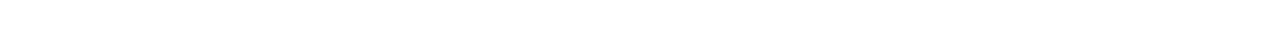
<file: team.html>
<!DOCTYPE html>
<html lang="en">

<head>
    <meta charset="utf-8">
    <title>SeagressLife</title>
    <meta content="width=device-width, initial-scale=1.0" name="viewport">
    <meta content="" name="keywords">
    <meta content="" name="description">

    <!-- Favicon -->
    <link href="img/favicon.ico" rel="icon">

    <!-- Google Web Fonts -->
    <link rel="preconnect" href="https://fonts.googleapis.com">
    <link rel="preconnect" href="https://fonts.gstatic.com" crossorigin>
    <link href="https://fonts.googleapis.com/css2?family=Heebo:wght@400;500;600&family=Nunito:wght@600;700;800&display=swap" rel="stylesheet">

    <!-- Icon Font Stylesheet -->
    <link href="https://cdnjs.cloudflare.com/ajax/libs/font-awesome/5.10.0/css/all.min.css" rel="stylesheet">
    <link href="https://cdn.jsdelivr.net/npm/bootstrap-icons@1.4.1/font/bootstrap-icons.css" rel="stylesheet">

    <!-- Libraries Stylesheet -->
    <link href="lib/animate/animate.min.css" rel="stylesheet">
    <link href="lib/owlcarousel/assets/owl.carousel.min.css" rel="stylesheet">
    <link href="lib/tempusdominus/css/tempusdominus-bootstrap-4.min.css" rel="stylesheet" />

    <!-- Customized Bootstrap Stylesheet -->
    <link href="css/bootstrap.min.css" rel="stylesheet">

    <!-- Template Stylesheet -->
    <link href="css/style.css" rel="stylesheet">
</head>

<body>
    <!-- Spinner Start -->
    <div id="spinner" class="show bg-white position-fixed translate-middle w-100 vh-100 top-50 start-50 d-flex align-items-center justify-content-center">
        <div class="spinner-border text-primary" style="width: 3rem; height: 3rem;" role="status">
            <span class="sr-only">Loading...</span>
        </div>
    </div>
    <!-- Spinner End -->


    <!-- Topbar Start -->
    <div class="container-fluid bg-dark px-5 d-none d-lg-block">
        <div class="row gx-0">
            <div class="col-lg-8 text-center text-lg-start mb-2 mb-lg-0">
                <div class="d-inline-flex align-items-center" style="height: 45px;">
                    <small class="me-3 text-light"><i class="fa fa-map-marker-alt me-2"></i>Serang, Banten, Indonesia</small>
                    <small class="me-3 text-light"><i class="fa fa-phone-alt me-2"></i>+6285760366779</small>
                    <small class="text-light"><i class="fa fa-envelope-open me-2"></i>maihuhatul@upi.edu</small>
                </div>
            </div>
            <div class="col-lg-4 text-center text-lg-end">
                <div class="d-inline-flex align-items-center" style="height: 45px;">
                    <a class="btn btn-sm btn-outline-light btn-sm-square rounded-circle me-2" href=""><i class="fab fa-twitter fw-normal"></i></a>
                    <a class="btn btn-sm btn-outline-light btn-sm-square rounded-circle me-2" href=""><i class="fab fa-facebook-f fw-normal"></i></a>
                    <a class="btn btn-sm btn-outline-light btn-sm-square rounded-circle me-2" href=""><i class="fab fa-linkedin-in fw-normal"></i></a>
                    <a class="btn btn-sm btn-outline-light btn-sm-square rounded-circle me-2" href=""><i class="fab fa-instagram fw-normal"></i></a>
                    <a class="btn btn-sm btn-outline-light btn-sm-square rounded-circle" href=""><i class="fab fa-youtube fw-normal"></i></a>
                </div>
            </div>
        </div>
    </div>
    <!-- Topbar End -->


    <!-- Navbar & Hero Start -->
    <div class="container-fluid position-relative p-0">
        <nav class="navbar navbar-expand-lg navbar-light px-4 px-lg-5 py-3 py-lg-0">
            <a href="" class="navbar-brand p-0">
                <img class="logo" src="logo.png">
                <!-- <img src="img/logo.png" alt="Logo"> -->
            </a>
            <button class="navbar-toggler" type="button" data-bs-toggle="collapse" data-bs-target="#navbarCollapse">
                <span class="fa fa-bars"></span>
            </button>
            <div class="collapse navbar-collapse" id="navbarCollapse">
                <div class="navbar-nav ms-auto py-0">
                    <a href="index.html" class="nav-item nav-link">Home</a>
                    <a href="about.html" class="nav-item nav-link">About</a>
                    <a href="service.html" class="nav-item nav-link">Why Seagrass</a>
                    <div class="nav-item dropdown">
                        <a href="#" class="nav-link dropdown-toggle active" data-bs-toggle="dropdown">Pages</a>
                        <div class="dropdown-menu m-0">
                            <a href="destination.html" class="dropdown-item">Pemetaan</a>
                            <a href="booking.html" class="dropdown-item">Jenis</a>
                            <a href="team.html" class="dropdown-item active">Our Team</a>
                            <a href="404.html" class="dropdown-item">404 Page</a>
                        </div>
                    </div>
                    <a href="contact.html" class="nav-item nav-link">Contact</a>
                </div>
            </div>
        </nav>

        <div class="container-fluid bg-primary py-5 mb-5 hero-header">
            <div class="container py-5">
                <div class="row justify-content-center py-5">
                    <div class="col-lg-10 pt-lg-5 mt-lg-5 text-center">
                        <h1 class="display-3 text-white animated slideInDown">Our Team</h1>
                        <nav aria-label="breadcrumb">
                            <ol class="breadcrumb justify-content-center">
                                <li class="breadcrumb-item"><a href="#">Home</a></li>
                                <li class="breadcrumb-item"><a href="#">Pages</a></li>
                                <li class="breadcrumb-item text-white active" aria-current="page">Our Team</li>
                            </ol>
                        </nav>
                    </div>
                </div>
            </div>
        </div>
    </div>
    <!-- Navbar & Hero End -->


    <!-- Team Start -->
    <div class="">
        <div class="container">
            <div class="text-center wow fadeInUp" data-wow-delay="0.1s">
                <h6 class="section-title bg-white text-center text-primary px-3">OUR TEAM</h6>
                <h1 class="mb-5">Meet Our Team</h1>
            </div>
            <div class="row g-4">
                <div class="col-lg-4 col-md-8 wow fadeInUp" data-wow-delay="0.1s">
                    <div class="team-item">
                        <div class="overflow-hidden">
                            <img class="img-fluid" src="img/team1.jpg" alt="">
                        </div>
                        <div class="position-relative d-flex justify-content-center" style="margin-top: -19px;">
                            <a class="btn btn-square mx-1" href=""><i class="fab fa-facebook-f"></i></a>
                            <a class="btn btn-square mx-1" href=""><i class="fab fa-twitter"></i></a>
                            <a class="btn btn-square mx-1" href=""><i class="fab fa-instagram"></i></a>
                        </div>
                        <div class="text-center p-4">
                            <h5 class="mb-0">Anting B.N Sinurat</h5>
                        </div>
                    </div>
                </div>
                <div class="col-lg-4 col-md-8 wow fadeInUp" data-wow-delay="0.3s">
                    <div class="team-item">
                        <div class="overflow-hidden">
                            <img class="img-fluid" src="img/team2.jpg" alt="">
                        </div>
                        <div class="position-relative d-flex justify-content-center" style="margin-top: -19px;">
                            <a class="btn btn-square mx-1" href=""><i class="fab fa-facebook-f"></i></a>
                            <a class="btn btn-square mx-1" href=""><i class="fab fa-twitter"></i></a>
                            <a class="btn btn-square mx-1" href=""><i class="fab fa-instagram"></i></a>
                        </div>
                        <div class="text-center p-4">
                            <h5 class="mb-0">Maihuhatul Mar'ah</h5>
                        </div>
                    </div>
                </div>
                <div class="col-lg-4 col-md-8 wow fadeInUp" data-wow-delay="0.5s">
                    <div class="team-item">
                        <div class="overflow-hidden">
                            <img class="img-fluid" src="img/team3.jpg" alt="">
                        </div>
                        <div class="position-relative d-flex justify-content-center" style="margin-top: -19px;">
                            <a class="btn btn-square mx-1" href=""><i class="fab fa-facebook-f"></i></a>
                            <a class="btn btn-square mx-1" href=""><i class="fab fa-twitter"></i></a>
                            <a class="btn btn-square mx-1" href=""><i class="fab fa-instagram"></i></a>
                        </div>
                        <div class="text-center p-4">
                            <h5 class="mb-0">M.Haidar Jundulloh</h5>
                        </div>
                    </div>
                </div>
            </div>
        </div>
    </div>
    <!-- Team End -->
        

    <!-- Footer Start -->
    <div class="container-fluid bg-dark text-light footer pt-5 mt-5 wow fadeIn" data-wow-delay="0.1s">
        <div class="container py-5">
            <div class="row g-5">
                <div class="col-lg-3 col-md-6">
                    <h4 class="text-white mb-3">Company</h4>
                    <a class="btn btn-link" href="">About Us</a>
                    <a class="btn btn-link" href="">Contact Us</a>
                    <a class="btn btn-link" href="">Privacy Policy</a>
                    <a class="btn btn-link" href="">Terms & Condition</a>
                    <a class="btn btn-link" href="">FAQs & Help</a>
                </div>
                <div class="col-lg-3 col-md-6">
                    <h4 class="text-white mb-3">Contact</h4>
                    <p class="mb-2"><i class="fa fa-map-marker-alt me-3"></i>Serang, Banten, Indonesia</p>
                    <p class="mb-2"><i class="fa fa-phone-alt me-3"></i>+62 857 6036 6779</p>
                    <p class="mb-2"><i class="fa fa-envelope me-3"></i>maihuhatul@upi.edu</p>
                    <div class="d-flex pt-2">
                        <a class="btn btn-outline-light btn-social" href=""><i class="fab fa-twitter"></i></a>
                        <a class="btn btn-outline-light btn-social" href=""><i class="fab fa-facebook-f"></i></a>
                        <a class="btn btn-outline-light btn-social" href=""><i class="fab fa-youtube"></i></a>
                        <a class="btn btn-outline-light btn-social" href=""><i class="fab fa-linkedin-in"></i></a>
                    </div>
                </div>
                <div class="col-lg-3 col-md-6">
                    <h4 class="text-white mb-3">Gallery</h4>
                    <div class="row g-2 pt-2">
                        <div class="col-4">
                            <img class="img-fluid bg-light p-1" src="img/sea1.jpg" alt="">
                        </div>
                        <div class="col-4">
                            <img class="img-fluid bg-light p-1" src="img/sea3.jpg" alt="">
                        </div>
                        <div class="col-4">
                            <img class="img-fluid bg-light p-1" src="img/sea9.jpeg" alt="">
                        </div>
                        <div class="col-4">
                            <img class="img-fluid bg-light p-1" src="img/sea11.jpg" alt="">
                        </div>
                        <div class="col-4">
                            <img class="img-fluid bg-light p-1" src="img/sea1.jpg" alt="">
                        </div>
                        <div class="col-4">
                            <img class="img-fluid bg-light p-1" src="img/sea3.jpg" alt="">
                        </div>
                    </div>
                </div>
                <div class="col-lg-3 col-md-6">
                    <h4 class="text-white mb-3">Newsletter</h4>
                    <p>Dolor amet sit justo amet elitr clita ipsum elitr est.</p>
                    <div class="position-relative mx-auto" style="max-width: 400px;">
                        <input class="form-control border-primary w-100 py-3 ps-4 pe-5" type="text" placeholder="Your email">
                        <button type="button" class="btn btn-primary py-2 position-absolute top-0 end-0 mt-2 me-2">SignUp</button>
                    </div>
                </div>
            </div>
        </div>
        <div class="container">
            <div class="copyright">
                <div class="row">
                    <div class="col-md-6 text-center text-md-start mb-3 mb-md-0">
                        &copy; <a class="border-bottom" href="#">SeagReesLife</a>, All Right Reserved.

                        <!--/*** This template is free as long as you keep the footer author’s credit link/attribution link/backlink. If you'd like to use the template without the footer author’s credit link/attribution link/backlink, you can purchase the Credit Removal License from "https://htmlcodex.com/credit-removal". Thank you for your support. ***/-->
                        Designed By <a class="border-bottom" href=""></a>
                    </div>
                    <div class="col-md-6 text-center text-md-end">
                        <div class="footer-menu">
                            <a href="">Home</a>
                            <a href="">Cookies</a>
                            <a href="">Help</a>
                            <a href="">FQAs</a>
                        </div>
                    </div>
                </div>
            </div>
        </div>
    </div>
    <!-- Footer End -->


    <!-- Back to Top -->
    <a href="#" class="btn btn-lg btn-primary btn-lg-square back-to-top"><i class="bi bi-arrow-up"></i></a>


    <!-- JavaScript Libraries -->
    <script src="https://code.jquery.com/jquery-3.4.1.min.js"></script>
    <script src="https://cdn.jsdelivr.net/npm/bootstrap@5.0.0/dist/js/bootstrap.bundle.min.js"></script>
    <script src="lib/wow/wow.min.js"></script>
    <script src="lib/easing/easing.min.js"></script>
    <script src="lib/waypoints/waypoints.min.js"></script>
    <script src="lib/owlcarousel/owl.carousel.min.js"></script>
    <script src="lib/tempusdominus/js/moment.min.js"></script>
    <script src="lib/tempusdominus/js/moment-timezone.min.js"></script>
    <script src="lib/tempusdominus/js/tempusdominus-bootstrap-4.min.js"></script>

    <!-- Template Javascript -->
    <script src="js/main.js"></script>
</body>

</html>
</file>
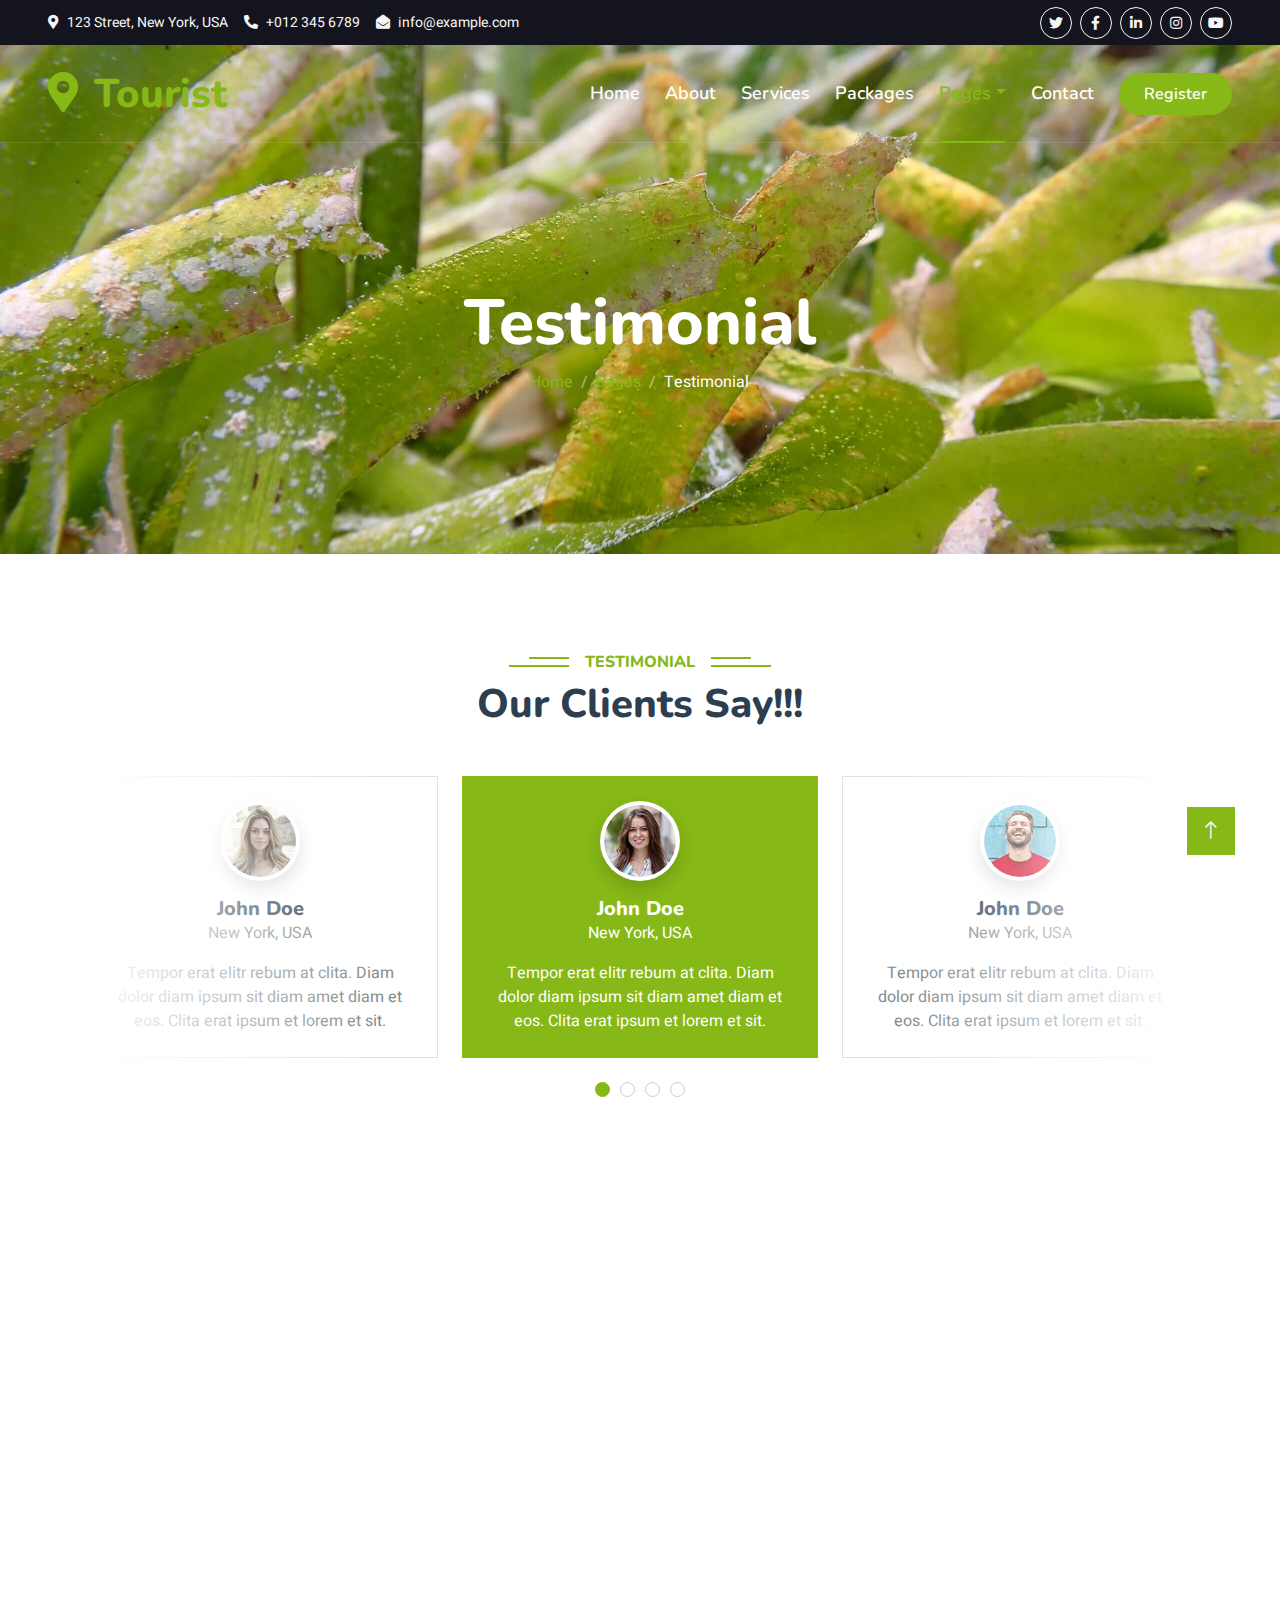
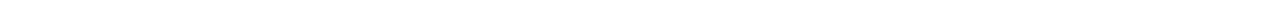
<file: testimonial.html>
<!DOCTYPE html>
<html lang="en">

<head>
    <meta charset="utf-8">
    <title>SeagressLife</title>
    <meta content="width=device-width, initial-scale=1.0" name="viewport">
    <meta content="" name="keywords">
    <meta content="" name="description">

    <!-- Favicon -->
    <link href="img/favicon.ico" rel="icon">

    <!-- Google Web Fonts -->
    <link rel="preconnect" href="https://fonts.googleapis.com">
    <link rel="preconnect" href="https://fonts.gstatic.com" crossorigin>
    <link href="https://fonts.googleapis.com/css2?family=Heebo:wght@400;500;600&family=Nunito:wght@600;700;800&display=swap" rel="stylesheet">

    <!-- Icon Font Stylesheet -->
    <link href="https://cdnjs.cloudflare.com/ajax/libs/font-awesome/5.10.0/css/all.min.css" rel="stylesheet">
    <link href="https://cdn.jsdelivr.net/npm/bootstrap-icons@1.4.1/font/bootstrap-icons.css" rel="stylesheet">

    <!-- Libraries Stylesheet -->
    <link href="lib/animate/animate.min.css" rel="stylesheet">
    <link href="lib/owlcarousel/assets/owl.carousel.min.css" rel="stylesheet">
    <link href="lib/tempusdominus/css/tempusdominus-bootstrap-4.min.css" rel="stylesheet" />

    <!-- Customized Bootstrap Stylesheet -->
    <link href="css/bootstrap.min.css" rel="stylesheet">

    <!-- Template Stylesheet -->
    <link href="css/style.css" rel="stylesheet">
</head>

<body>
    <!-- Spinner Start -->
    <div id="spinner" class="show bg-white position-fixed translate-middle w-100 vh-100 top-50 start-50 d-flex align-items-center justify-content-center">
        <div class="spinner-border text-primary" style="width: 3rem; height: 3rem;" role="status">
            <span class="sr-only">Loading...</span>
        </div>
    </div>
    <!-- Spinner End -->


    <!-- Topbar Start -->
    <div class="container-fluid bg-dark px-5 d-none d-lg-block">
        <div class="row gx-0">
            <div class="col-lg-8 text-center text-lg-start mb-2 mb-lg-0">
                <div class="d-inline-flex align-items-center" style="height: 45px;">
                    <small class="me-3 text-light"><i class="fa fa-map-marker-alt me-2"></i>123 Street, New York, USA</small>
                    <small class="me-3 text-light"><i class="fa fa-phone-alt me-2"></i>+012 345 6789</small>
                    <small class="text-light"><i class="fa fa-envelope-open me-2"></i>info@example.com</small>
                </div>
            </div>
            <div class="col-lg-4 text-center text-lg-end">
                <div class="d-inline-flex align-items-center" style="height: 45px;">
                    <a class="btn btn-sm btn-outline-light btn-sm-square rounded-circle me-2" href=""><i class="fab fa-twitter fw-normal"></i></a>
                    <a class="btn btn-sm btn-outline-light btn-sm-square rounded-circle me-2" href=""><i class="fab fa-facebook-f fw-normal"></i></a>
                    <a class="btn btn-sm btn-outline-light btn-sm-square rounded-circle me-2" href=""><i class="fab fa-linkedin-in fw-normal"></i></a>
                    <a class="btn btn-sm btn-outline-light btn-sm-square rounded-circle me-2" href=""><i class="fab fa-instagram fw-normal"></i></a>
                    <a class="btn btn-sm btn-outline-light btn-sm-square rounded-circle" href=""><i class="fab fa-youtube fw-normal"></i></a>
                </div>
            </div>
        </div>
    </div>
    <!-- Topbar End -->


    <!-- Navbar & Hero Start -->
    <div class="container-fluid position-relative p-0">
        <nav class="navbar navbar-expand-lg navbar-light px-4 px-lg-5 py-3 py-lg-0">
            <a href="" class="navbar-brand p-0">
                <h1 class="text-primary m-0"><i class="fa fa-map-marker-alt me-3"></i>Tourist</h1>
                <!-- <img src="img/logo.png" alt="Logo"> -->
            </a>
            <button class="navbar-toggler" type="button" data-bs-toggle="collapse" data-bs-target="#navbarCollapse">
                <span class="fa fa-bars"></span>
            </button>
            <div class="collapse navbar-collapse" id="navbarCollapse">
                <div class="navbar-nav ms-auto py-0">
                    <a href="index.html" class="nav-item nav-link">Home</a>
                    <a href="about.html" class="nav-item nav-link">About</a>
                    <a href="service.html" class="nav-item nav-link">Services</a>
                    <a href="package.html" class="nav-item nav-link">Packages</a>
                    <div class="nav-item dropdown">
                        <a href="#" class="nav-link dropdown-toggle active" data-bs-toggle="dropdown">Pages</a>
                        <div class="dropdown-menu m-0">
                            <a href="destination.html" class="dropdown-item">Destination</a>
                            <a href="booking.html" class="dropdown-item">Booking</a>
                            <a href="team.html" class="dropdown-item">Travel Guides</a>
                            <a href="testimonial.html" class="dropdown-item active">Testimonial</a>
                            <a href="404.html" class="dropdown-item">404 Page</a>
                        </div>
                    </div>
                    <a href="contact.html" class="nav-item nav-link">Contact</a>
                </div>
                <a href="" class="btn btn-primary rounded-pill py-2 px-4">Register</a>
            </div>
        </nav>

        <div class="container-fluid bg-primary py-5 mb-5 hero-header">
            <div class="container py-5">
                <div class="row justify-content-center py-5">
                    <div class="col-lg-10 pt-lg-5 mt-lg-5 text-center">
                        <h1 class="display-3 text-white animated slideInDown">Testimonial</h1>
                        <nav aria-label="breadcrumb">
                            <ol class="breadcrumb justify-content-center">
                                <li class="breadcrumb-item"><a href="#">Home</a></li>
                                <li class="breadcrumb-item"><a href="#">Pages</a></li>
                                <li class="breadcrumb-item text-white active" aria-current="page">Testimonial</li>
                            </ol>
                        </nav>
                    </div>
                </div>
            </div>
        </div>
    </div>
    <!-- Navbar & Hero End -->


    <!-- Testimonial Start -->
    <div class="container-xxl py-5 wow fadeInUp" data-wow-delay="0.1s">
        <div class="container">
            <div class="text-center">
                <h6 class="section-title bg-white text-center text-primary px-3">Testimonial</h6>
                <h1 class="mb-5">Our Clients Say!!!</h1>
            </div>
            <div class="owl-carousel testimonial-carousel position-relative">
                <div class="testimonial-item bg-white text-center border p-4">
                    <img class="bg-white rounded-circle shadow p-1 mx-auto mb-3" src="img/testimonial-1.jpg" style="width: 80px; height: 80px;">
                    <h5 class="mb-0">John Doe</h5>
                    <p>New York, USA</p>
                    <p class="mb-0">Tempor erat elitr rebum at clita. Diam dolor diam ipsum sit diam amet diam et eos. Clita erat ipsum et lorem et sit.</p>
                </div>
                <div class="testimonial-item bg-white text-center border p-4">
                    <img class="bg-white rounded-circle shadow p-1 mx-auto mb-3" src="img/testimonial-2.jpg" style="width: 80px; height: 80px;">
                    <h5 class="mb-0">John Doe</h5>
                    <p>New York, USA</p>
                    <p class="mt-2 mb-0">Tempor erat elitr rebum at clita. Diam dolor diam ipsum sit diam amet diam et eos. Clita erat ipsum et lorem et sit.</p>
                </div>
                <div class="testimonial-item bg-white text-center border p-4">
                    <img class="bg-white rounded-circle shadow p-1 mx-auto mb-3" src="img/testimonial-3.jpg" style="width: 80px; height: 80px;">
                    <h5 class="mb-0">John Doe</h5>
                    <p>New York, USA</p>
                    <p class="mt-2 mb-0">Tempor erat elitr rebum at clita. Diam dolor diam ipsum sit diam amet diam et eos. Clita erat ipsum et lorem et sit.</p>
                </div>
                <div class="testimonial-item bg-white text-center border p-4">
                    <img class="bg-white rounded-circle shadow p-1 mx-auto mb-3" src="img/testimonial-4.jpg" style="width: 80px; height: 80px;">
                    <h5 class="mb-0">John Doe</h5>
                    <p>New York, USA</p>
                    <p class="mt-2 mb-0">Tempor erat elitr rebum at clita. Diam dolor diam ipsum sit diam amet diam et eos. Clita erat ipsum et lorem et sit.</p>
                </div>
            </div>
        </div>
    </div>
    <!-- Testimonial End -->
        

    <!-- Footer Start -->
    <div class="container-fluid bg-dark text-light footer pt-5 mt-5 wow fadeIn" data-wow-delay="0.1s">
        <div class="container py-5">
            <div class="row g-5">
                <div class="col-lg-3 col-md-6">
                    <h4 class="text-white mb-3">Company</h4>
                    <a class="btn btn-link" href="">About Us</a>
                    <a class="btn btn-link" href="">Contact Us</a>
                    <a class="btn btn-link" href="">Privacy Policy</a>
                    <a class="btn btn-link" href="">Terms & Condition</a>
                    <a class="btn btn-link" href="">FAQs & Help</a>
                </div>
                <div class="col-lg-3 col-md-6">
                    <h4 class="text-white mb-3">Contact</h4>
                    <p class="mb-2"><i class="fa fa-map-marker-alt me-3"></i>123 Street, New York, USA</p>
                    <p class="mb-2"><i class="fa fa-phone-alt me-3"></i>+012 345 67890</p>
                    <p class="mb-2"><i class="fa fa-envelope me-3"></i>info@example.com</p>
                    <div class="d-flex pt-2">
                        <a class="btn btn-outline-light btn-social" href=""><i class="fab fa-twitter"></i></a>
                        <a class="btn btn-outline-light btn-social" href=""><i class="fab fa-facebook-f"></i></a>
                        <a class="btn btn-outline-light btn-social" href=""><i class="fab fa-youtube"></i></a>
                        <a class="btn btn-outline-light btn-social" href=""><i class="fab fa-linkedin-in"></i></a>
                    </div>
                </div>
                <div class="col-lg-3 col-md-6">
                    <h4 class="text-white mb-3">Gallery</h4>
                    <div class="row g-2 pt-2">
                        <div class="col-4">
                            <img class="img-fluid bg-light p-1" src="img/package-1.jpg" alt="">
                        </div>
                        <div class="col-4">
                            <img class="img-fluid bg-light p-1" src="img/package-2.jpg" alt="">
                        </div>
                        <div class="col-4">
                            <img class="img-fluid bg-light p-1" src="img/package-3.jpg" alt="">
                        </div>
                        <div class="col-4">
                            <img class="img-fluid bg-light p-1" src="img/package-2.jpg" alt="">
                        </div>
                        <div class="col-4">
                            <img class="img-fluid bg-light p-1" src="img/package-3.jpg" alt="">
                        </div>
                        <div class="col-4">
                            <img class="img-fluid bg-light p-1" src="img/package-1.jpg" alt="">
                        </div>
                    </div>
                </div>
                <div class="col-lg-3 col-md-6">
                    <h4 class="text-white mb-3">Newsletter</h4>
                    <p>Dolor amet sit justo amet elitr clita ipsum elitr est.</p>
                    <div class="position-relative mx-auto" style="max-width: 400px;">
                        <input class="form-control border-primary w-100 py-3 ps-4 pe-5" type="text" placeholder="Your email">
                        <button type="button" class="btn btn-primary py-2 position-absolute top-0 end-0 mt-2 me-2">SignUp</button>
                    </div>
                </div>
            </div>
        </div>
        <div class="container">
            <div class="copyright">
                <div class="row">
                    <div class="col-md-6 text-center text-md-start mb-3 mb-md-0">
                        &copy; <a class="border-bottom" href="#">Your Site Name</a>, All Right Reserved.

                        <!--/*** This template is free as long as you keep the footer author’s credit link/attribution link/backlink. If you'd like to use the template without the footer author’s credit link/attribution link/backlink, you can purchase the Credit Removal License from "https://htmlcodex.com/credit-removal". Thank you for your support. ***/-->
                        Designed By <a class="border-bottom" href="https://htmlcodex.com">HTML Codex</a>
                    </div>
                    <div class="col-md-6 text-center text-md-end">
                        <div class="footer-menu">
                            <a href="">Home</a>
                            <a href="">Cookies</a>
                            <a href="">Help</a>
                            <a href="">FQAs</a>
                        </div>
                    </div>
                </div>
            </div>
        </div>
    </div>
    <!-- Footer End -->


    <!-- Back to Top -->
    <a href="#" class="btn btn-lg btn-primary btn-lg-square back-to-top"><i class="bi bi-arrow-up"></i></a>


    <!-- JavaScript Libraries -->
    <script src="https://code.jquery.com/jquery-3.4.1.min.js"></script>
    <script src="https://cdn.jsdelivr.net/npm/bootstrap@5.0.0/dist/js/bootstrap.bundle.min.js"></script>
    <script src="lib/wow/wow.min.js"></script>
    <script src="lib/easing/easing.min.js"></script>
    <script src="lib/waypoints/waypoints.min.js"></script>
    <script src="lib/owlcarousel/owl.carousel.min.js"></script>
    <script src="lib/tempusdominus/js/moment.min.js"></script>
    <script src="lib/tempusdominus/js/moment-timezone.min.js"></script>
    <script src="lib/tempusdominus/js/tempusdominus-bootstrap-4.min.js"></script>

    <!-- Template Javascript -->
    <script src="js/main.js"></script>
</body>

</html>
</file>
<file: css/style.css>
/********** Template CSS **********/
:root {
    --primary: #86B817;
    --secondary: #FE8800;
    --light: #F5F5F5;
    --dark: #14141F;
}

.fw-medium {
    font-weight: 600 !important;
}

.fw-semi-bold {
    font-weight: 700 !important;
}

.back-to-top {
    position: fixed;
    display: none;
    right: 45px;
    bottom: 45px;
    z-index: 99;
}


/*** Spinner ***/
#spinner {
    opacity: 0;
    visibility: hidden;
    transition: opacity .5s ease-out, visibility 0s linear .5s;
    z-index: 99999;
}

#spinner.show {
    transition: opacity .5s ease-out, visibility 0s linear 0s;
    visibility: visible;
    opacity: 1;
}


/*** Button ***/
.btn {
    font-family: 'Nunito', sans-serif;
    font-weight: 600;
    transition: .5s;
}

.btn.btn-primary,
.btn.btn-secondary {
    color: #FFFFFF;
}

.btn-square {
    width: 38px;
    height: 38px;
}

.btn-sm-square {
    width: 32px;
    height: 32px;
}

.btn-lg-square {
    width: 48px;
    height: 48px;
}

.btn-square,
.btn-sm-square,
.btn-lg-square {
    padding: 0;
    display: flex;
    align-items: center;
    justify-content: center;
    font-weight: normal;
    border-radius: 0px;
}


/*** Navbar ***/
.navbar-light .navbar-nav .nav-link {
    font-family: 'Nunito', sans-serif;
    position: relative;
    margin-right: 25px;
    padding: 35px 0;
    color: #FFFFFF !important;
    font-size: 18px;
    font-weight: 600;
    outline: none;
    transition: .5s;
}

.sticky-top.navbar-light .navbar-nav .nav-link {
    padding: 20px 0;
    color: var(--dark) !important;
}

.navbar-light .navbar-nav .nav-link:hover,
.navbar-light .navbar-nav .nav-link.active {
    color: var(--primary) !important;
}

.navbar-light .navbar-brand img {
    max-height: 60px;
    transition: .5s;
}

.sticky-top.navbar-light .navbar-brand img {
    max-height: 45px;
}

@media (max-width: 991.98px) {
    .sticky-top.navbar-light {
        position: relative;
        background: #FFFFFF;
    }

    .navbar-light .navbar-collapse {
        margin-top: 15px;
        border-top: 1px solid #DDDDDD;
    }

    .navbar-light .navbar-nav .nav-link,
    .sticky-top.navbar-light .navbar-nav .nav-link {
        padding: 10px 0;
        margin-left: 0;
        color: var(--dark) !important;
    }

    .navbar-light .navbar-brand img {
        max-height: 45px;
    }
}

@media (min-width: 992px) {
    .navbar-light {
        position: absolute;
        width: 100%;
        top: 0;
        left: 0;
        border-bottom: 1px solid rgba(256, 256, 256, .1);
        z-index: 999;
    }
    
    .sticky-top.navbar-light {
        position: fixed;
        background: #FFFFFF;
    }

    .navbar-light .navbar-nav .nav-link::before {
        position: absolute;
        content: "";
        width: 0;
        height: 2px;
        bottom: -1px;
        left: 50%;
        background: var(--primary);
        transition: .5s;
    }

    .navbar-light .navbar-nav .nav-link:hover::before,
    .navbar-light .navbar-nav .nav-link.active::before {
        width: calc(100% - 2px);
        left: 1px;
    }

    .navbar-light .navbar-nav .nav-link.nav-contact::before {
        display: none;
    }
}


/*** Hero Header ***/
.hero-header {
    background: url(../img/bg-hero.jpeg);
    background-position: center center;
    background-repeat: no-repeat;
    background-size: cover;
}

.breadcrumb-item + .breadcrumb-item::before {
    color: rgba(255, 255, 255, .5);
}


/*** Section Title ***/
.section-title {
    position: relative;
    display: inline-block;
    text-transform: uppercase;
}

.section-title::before {
    position: absolute;
    content: "";
    width: calc(100% + 80px);
    height: 2px;
    top: 4px;
    left: -40px;
    background: var(--primary);
    z-index: -1;
}

.section-title::after {
    position: absolute;
    content: "";
    width: calc(100% + 120px);
    height: 2px;
    bottom: 5px;
    left: -60px;
    background: var(--primary);
    z-index: -1;
}

.section-title.text-start::before {
    width: calc(100% + 40px);
    left: 0;
}

.section-title.text-start::after {
    width: calc(100% + 60px);
    left: 0;
}


/*** Service ***/
.service-item {
    box-shadow: 0 0 45px rgba(0, 0, 0, .08);
    transition: .5s;
}

.service-item:hover {
    background: var(--primary);
}

.service-item * {
    transition: .5s;
}

.service-item:hover * {
    color: var(--light) !important;
}


/*** Destination ***/
.destination img {
    transition: .5s;
}

.destination a:hover img {
    transform: scale(1.1);
}


/*** Package ***/
.package-item {
    box-shadow: 0 0 45px rgba(0, 0, 0, .08);
}

.package-item img {
    transition: .5s;
}

.package-item:hover img {
    transform: scale(1.1);
}


/*** Booking ***/
.booking {
    background: linear-gradient(rgba(15, 23, 43, .7), rgba(15, 23, 43, .7)), url(../img/sea11.jpg);
    background-position: center center;
    background-repeat: no-repeat;
    background-size: cover;
}


/*** Team ***/
.team-item {
    box-shadow: 0 0 45px rgba(0, 0, 0, .08);
}

.team-item img {
    transition: .5s;
}

.team-item:hover img {
    transform: scale(1.1);
}

.team-item .btn {
    background: #FFFFFF;
    color: var(--primary);
    border-radius: 20px;
    border-bottom: 1px solid var(--primary);
}

.team-item .btn:hover {
    background: var(--primary);
    color: #FFFFFF;
}


/*** Testimonial ***/
.testimonial-carousel::before {
    position: absolute;
    content: "";
    top: 0;
    left: 0;
    height: 100%;
    width: 0;
    background: linear-gradient(to right, rgba(255, 255, 255, 1) 0%, rgba(255, 255, 255, 0) 100%);
    z-index: 1;
}

.testimonial-carousel::after {
    position: absolute;
    content: "";
    top: 0;
    right: 0;
    height: 100%;
    width: 0;
    background: linear-gradient(to left, rgba(255, 255, 255, 1) 0%, rgba(255, 255, 255, 0) 100%);
    z-index: 1;
}

@media (min-width: 768px) {
    .testimonial-carousel::before,
    .testimonial-carousel::after {
        width: 200px;
    }
}

@media (min-width: 992px) {
    .testimonial-carousel::before,
    .testimonial-carousel::after {
        width: 300px;
    }
}

.testimonial-carousel .owl-item .testimonial-item,
.testimonial-carousel .owl-item.center .testimonial-item * {
    transition: .5s;
}

.testimonial-carousel .owl-item.center .testimonial-item {
    background: var(--primary) !important;
    border-color: var(--primary) !important;
}

.testimonial-carousel .owl-item.center .testimonial-item * {
    color: #FFFFFF !important;
}

.testimonial-carousel .owl-dots {
    margin-top: 24px;
    display: flex;
    align-items: flex-end;
    justify-content: center;
}

.testimonial-carousel .owl-dot {
    position: relative;
    display: inline-block;
    margin: 0 5px;
    width: 15px;
    height: 15px;
    border: 1px solid #CCCCCC;
    border-radius: 15px;
    transition: .5s;
}

.testimonial-carousel .owl-dot.active {
    background: var(--primary);
    border-color: var(--primary);
}


/*** Footer ***/
.footer .btn.btn-social {
    margin-right: 5px;
    width: 35px;
    height: 35px;
    display: flex;
    align-items: center;
    justify-content: center;
    color: var(--light);
    font-weight: normal;
    border: 1px solid #FFFFFF;
    border-radius: 35px;
    transition: .3s;
}

.footer .btn.btn-social:hover {
    color: var(--primary);
}

.footer .btn.btn-link {
    display: block;
    margin-bottom: 5px;
    padding: 0;
    text-align: left;
    color: #FFFFFF;
    font-size: 15px;
    font-weight: normal;
    text-transform: capitalize;
    transition: .3s;
}

.footer .btn.btn-link::before {
    position: relative;
    content: "\f105";
    font-family: "Font Awesome 5 Free";
    font-weight: 900;
    margin-right: 10px;
}

.footer .btn.btn-link:hover {
    letter-spacing: 1px;
    box-shadow: none;
}

.footer .copyright {
    padding: 25px 0;
    font-size: 15px;
    border-top: 1px solid rgba(256, 256, 256, .1);
}

.footer .copyright a {
    color: var(--light);
}

.footer .footer-menu a {
    margin-right: 15px;
    padding-right: 15px;
    border-right: 1px solid rgba(255, 255, 255, .1);
}

.footer .footer-menu a:last-child {
    margin-right: 0;
    padding-right: 0;
    border-right: none;
}

#fh5co-main {
    clear: both;
    padding-top: 3em;
  }
  
  #fh5co-content {
    padding: 0 0 7em 0;
  }
  @media screen and (max-width: 768px) {
    #fh5co-content {
      padding: 0 0 4em 0;
    }
  }
  
  .fh5co-intro {
    padding: 7em 0;
  }
  @media screen and (max-width: 768px) {
    .fh5co-intro {
      padding: 4em 0;
    }
  }
  .fh5co-intro .intro-lead {
    font-size: 50px;
    line-height: 60px;
    font-family: "Roboto Slab", arial, sans-serif;
  }
  
  .section-lead {
    font-size: 40px;
    line-height: 50px;
    margin-bottom: 1em;
    font-family: "Roboto Slab", arial, sans-serif;
  }
  
  #fh5co-portfolio {
    margin-bottom: 7em;
    padding-left: 4em;
    padding-right: 4em;
    padding-top: 2em;
    padding-bottom: 2em;
    background: #fafafa;
    float: left;
    width: 100%;
  }
  @media screen and (max-width: 768px) {
    #fh5co-portfolio {
      margin-bottom: 4em;
    }
  }
  @media screen and (max-width: 1200px) {
    #fh5co-portfolio {
      padding-left: 0em;
      padding-right: 0em;
    }
  }
  #fh5co-portfolio .fh5co-portfolio-item {
    float: left;
    width: 100%;
    position: relative;
    display: -webkit-box;
    display: -webkit-flex;
    display: -moz-flex;
    display: -ms-flexbox;
    display: flex;
  }
  @media screen and (max-width: 768px) {
    #fh5co-portfolio .fh5co-portfolio-item {
      display: block;
    }
  }
  #fh5co-portfolio .fh5co-portfolio-item .fh5co-portfolio-description,
  #fh5co-portfolio .fh5co-portfolio-item .fh5co-portfolio-figure {
    width: 50%;
  }
  @media screen and (max-width: 768px) {
    #fh5co-portfolio .fh5co-portfolio-item .fh5co-portfolio-description,
    #fh5co-portfolio .fh5co-portfolio-item .fh5co-portfolio-figure {
      display: block;
      width: 100%;
    }
  }
  #fh5co-portfolio .fh5co-portfolio-item .fh5co-portfolio-figure {
    background-repeat: no-repeat;
    background-size: cover;
    background-position: center center;
    overflow: hidden;
  }
  @media screen and (max-width: 768px) {
    #fh5co-portfolio .fh5co-portfolio-item .fh5co-portfolio-figure {
      height: 400px;
    }
  }
  #fh5co-portfolio .fh5co-portfolio-item .fh5co-portfolio-description {
    background: #fff;
    padding: 4em;
    font-size: 15px;
    line-height: 36px;
  }
  @media screen and (max-width: 1200px) {
    #fh5co-portfolio .fh5co-portfolio-item .fh5co-portfolio-description {
      padding: 2em;
    }
  }
  @media screen and (max-width: 768px) {
    #fh5co-portfolio .fh5co-portfolio-item .fh5co-portfolio-description {
      padding: 1em;
    }
  }
  #fh5co-portfolio .fh5co-portfolio-item .fh5co-portfolio-description h2 {
    font-family: "Roboto Slab", arial, sans-serif;
    font-size: 30px;
    line-height: 34px;
    font-weight: 300;
  }
  #fh5co-portfolio .fh5co-portfolio-item.fh5co-img-right .fh5co-portfolio-figure {
    position: absolute;
    right: 0px;
    top: 0;
    bottom: 0;
  }
  @media screen and (max-width: 768px) {
    #fh5co-portfolio .fh5co-portfolio-item.fh5co-img-right .fh5co-portfolio-figure {
      position: relative;
      top: auto;
      bototm: auto;
      height: 400px;
    }
  }
</file>
<file: css/about.css>
*{
    padding: 0;
    margin: 0;
}
.about1 {
    position: relative;
    background:url(../images/welcome-hero/sea8.jpg)no-repeat;
    background-position:center;
    background-size:cover;
    text-align: center;
    height:600px;
    z-index: 1;
}
.about {
    position: relative;
    background:url(../images/explore/sea10.jpeg)no-repeat;
    background-position:center;
    background-size:cover;
    text-align: center;
    height:600px;
    z-index: 1;
}
.news {
    position: relative;
    background:url(../images/explore/sea13.jpg)no-repeat;
    background-position:center;
    background-size:cover;
    text-align: center;
    height:600px;
    z-index: 1;
}

.content{
    width: 100%;
    position: absolute;
    color: white;
    top: 45%;
    transform: translateY(-50%);
    text-align: center;
}
.content h1{
    margin-top: 80px;
    font-size: 90px;
    font-weight: 800;
}
.wrapper{
    margin:150px auto;
    width: 70%;
}
.img{
    width: 100%;
    float: left;
    border: 3px solid #fff;
    border-radius: 50px;
    margin-right: 15px;
}
.text-box{
    color: #fff;
}
.text-box p{
   font-size: 16px; 
}
</file>
